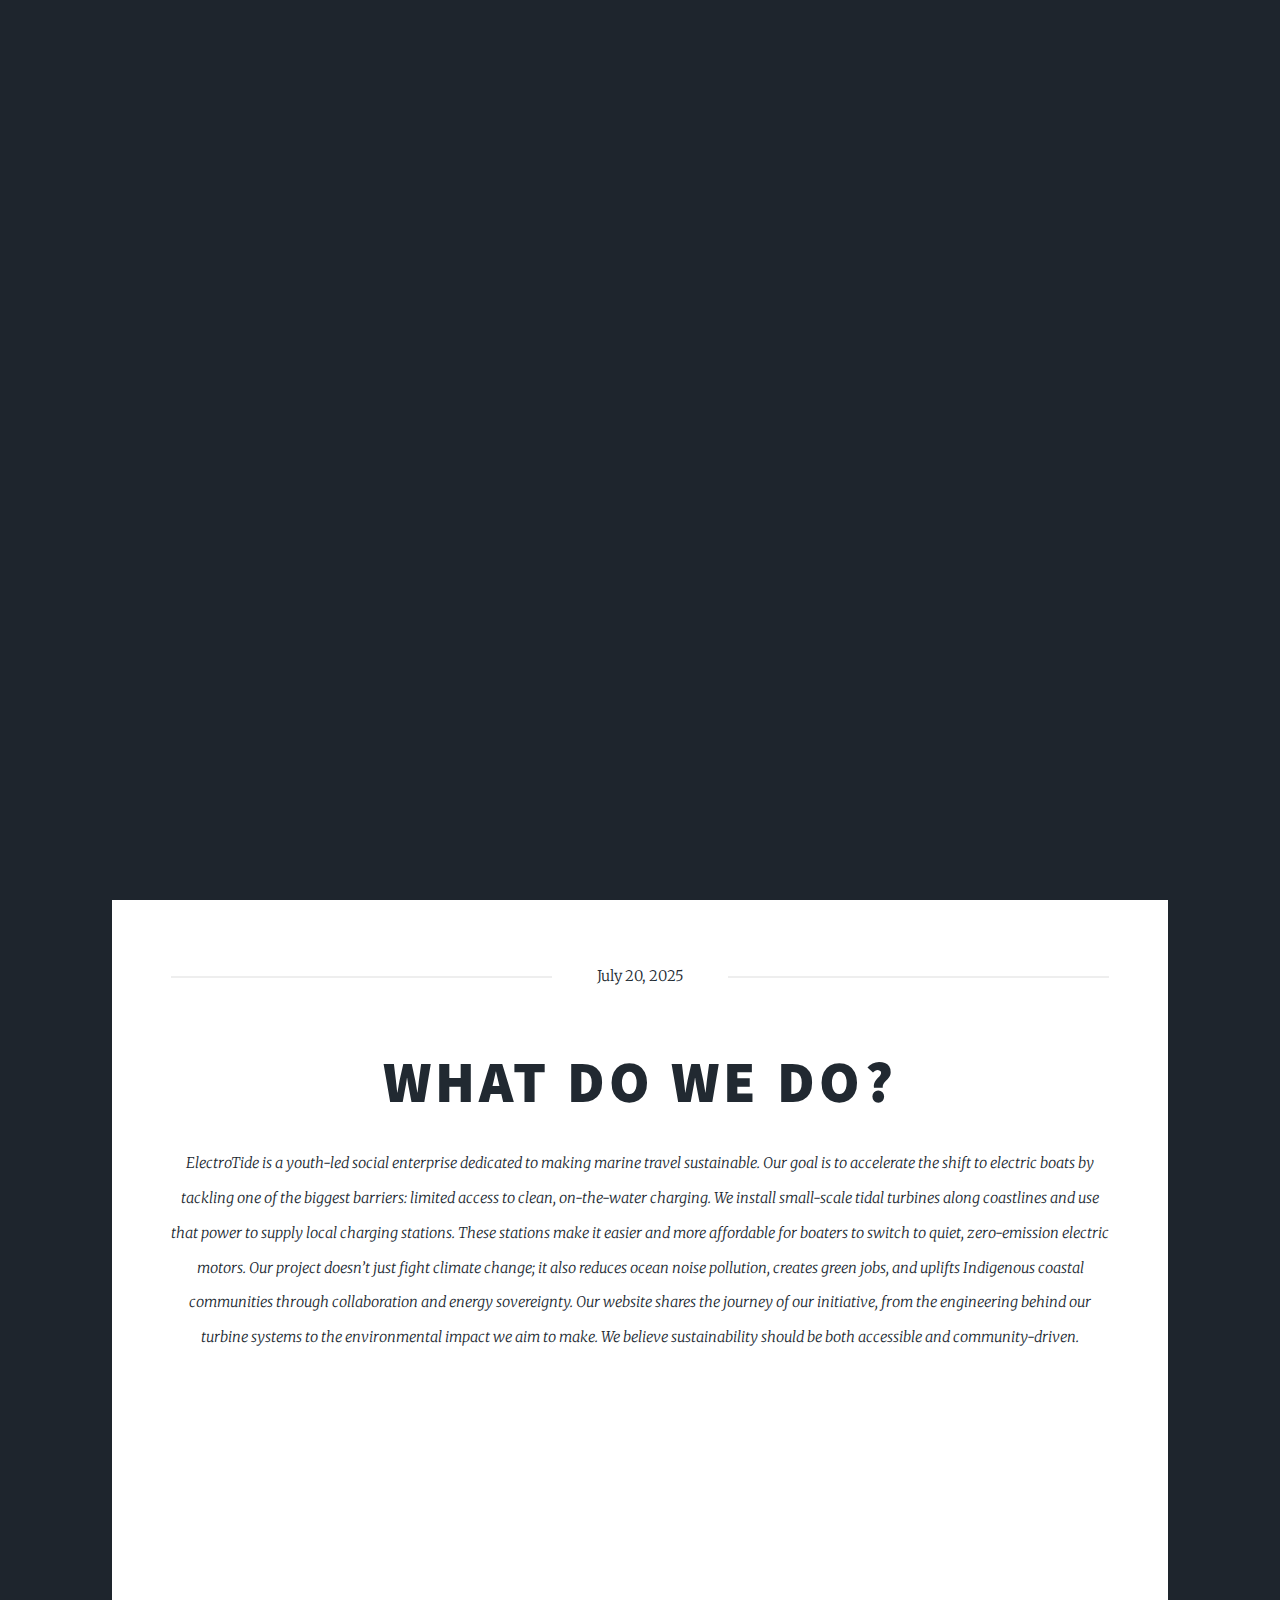
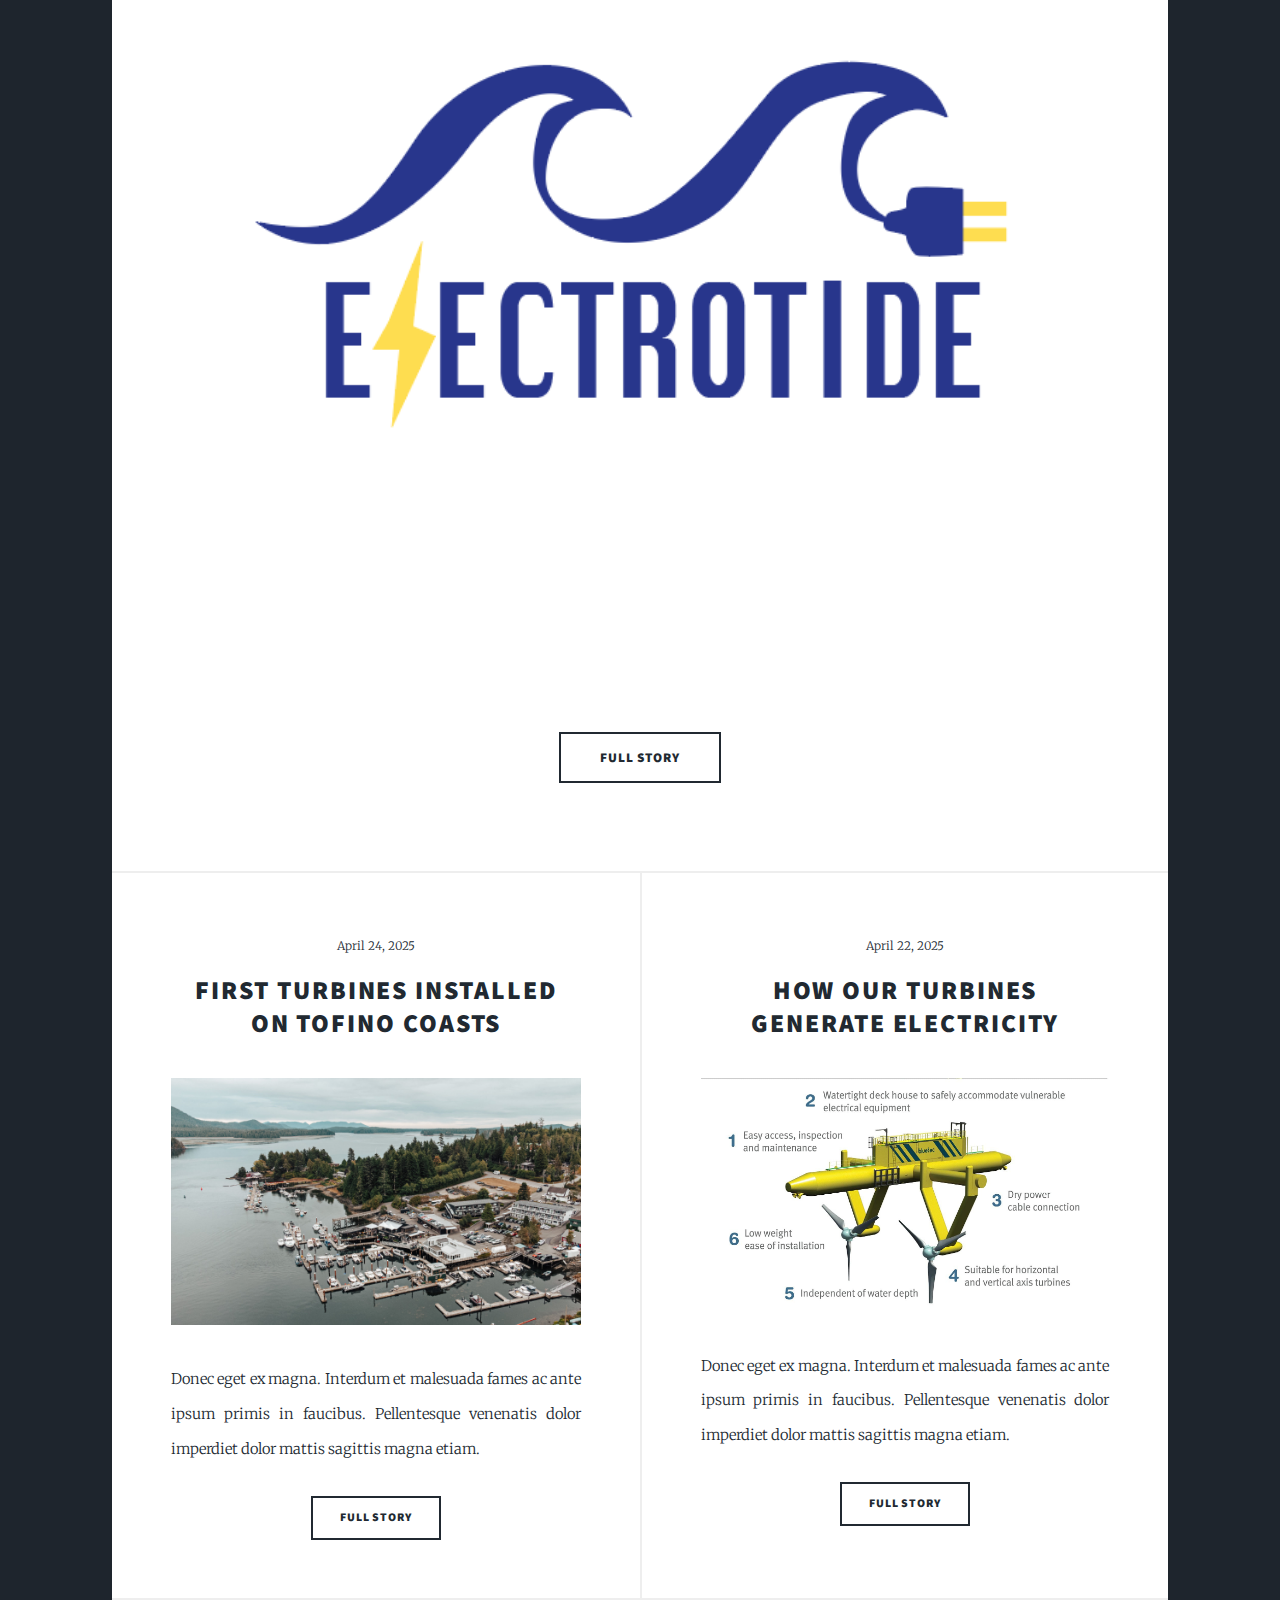
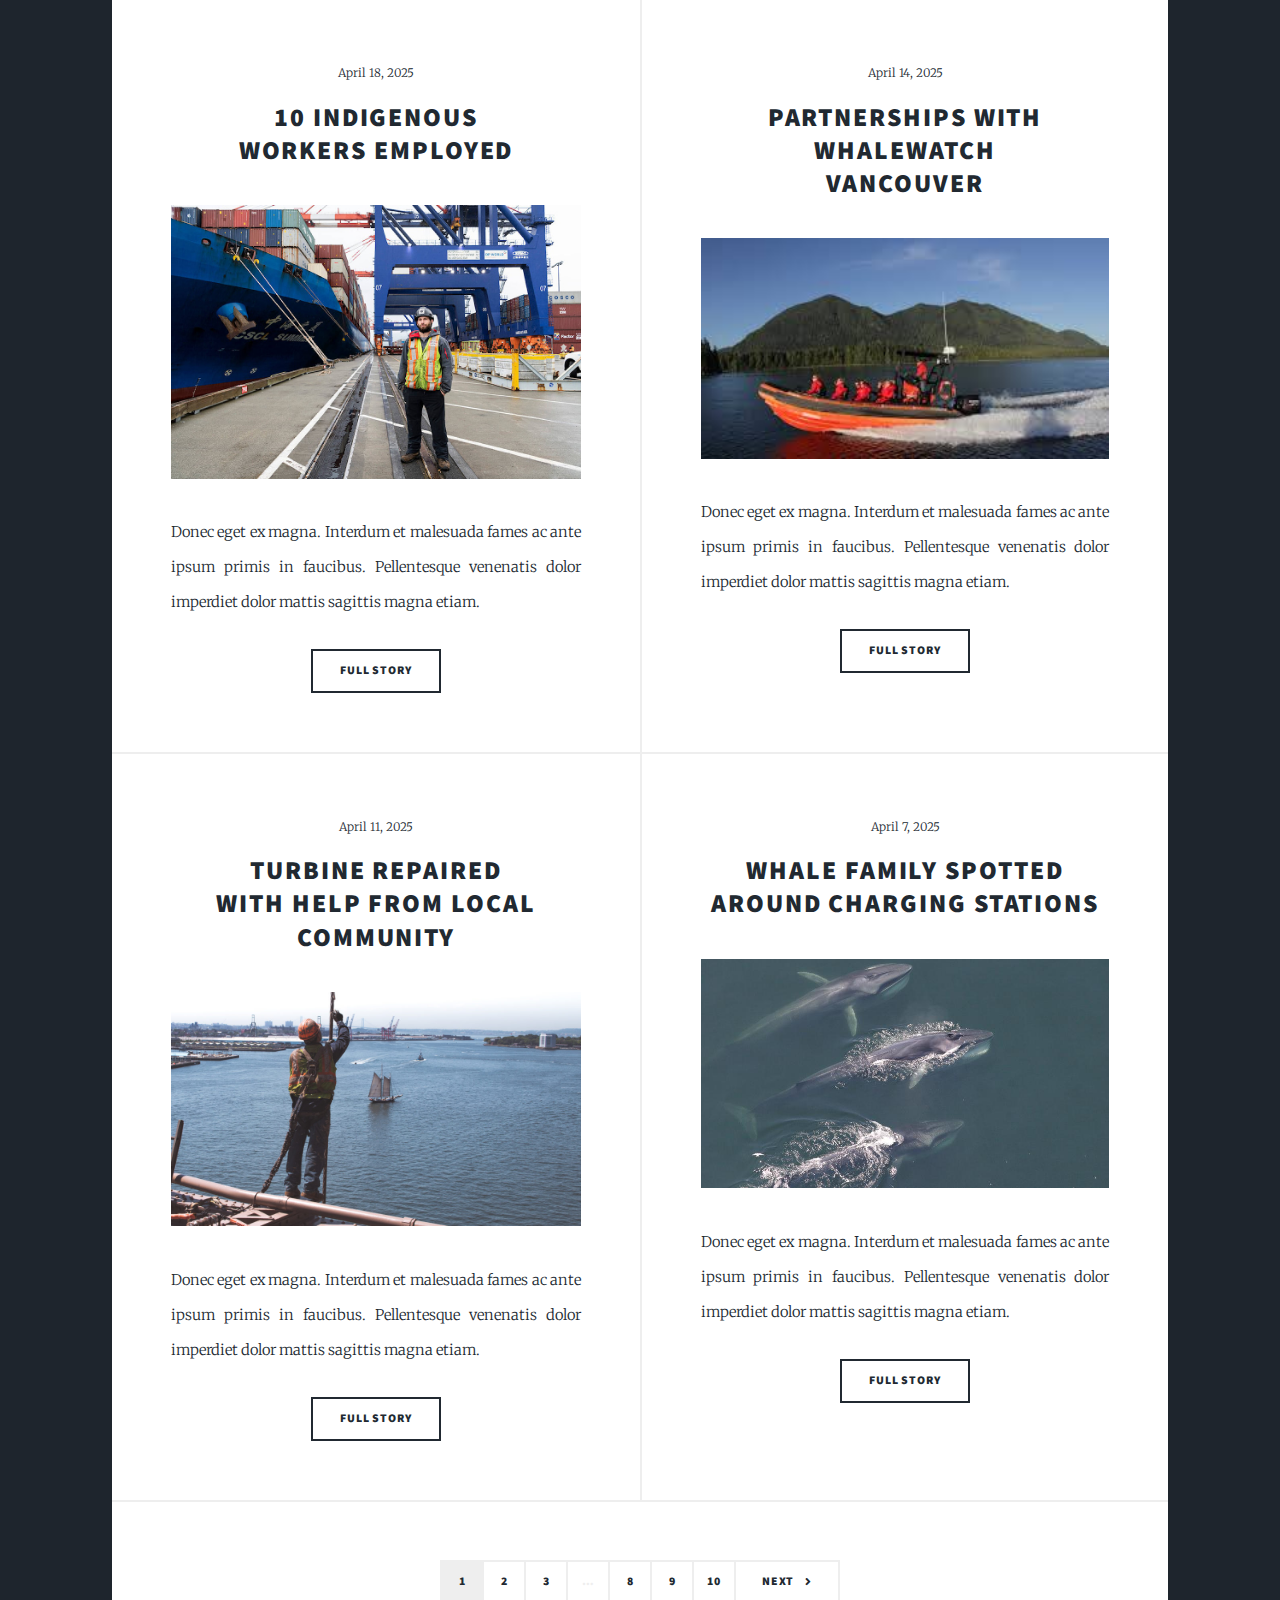
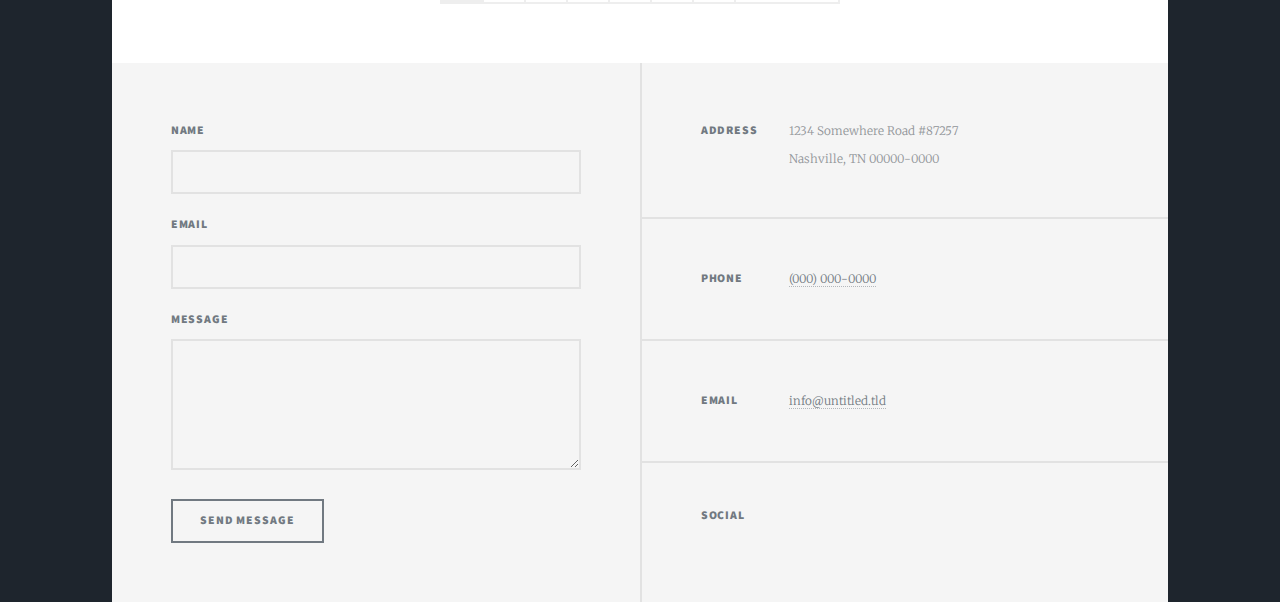
<file: ElectroTide SHAD DE Website/index.html>
<!DOCTYPE HTML>
<!--
	Massively by HTML5 UP
	html5up.net | @ajlkn
	Free for personal and commercial use under the CCA 3.0 license (html5up.net/license)
-->
<html>
	<head>
		<title>ElectroTide</title>
		<meta charset="utf-8" />
		<meta name="viewport" content="width=device-width, initial-scale=1, user-scalable=no" />
		<link rel="stylesheet" href="assets/css/main.css" />
		<noscript><link rel="stylesheet" href="assets/css/noscript.css" /></noscript>
	</head>
	<body class="is-preload">

		<!-- Wrapper -->
			<div id="wrapper" class="fade-in">

				<!-- Intro -->
					<div id="intro">
						
						<h1><img src="images/logo.png" alt="logo" style="max-width: 400px; padding-bottom: 20px;"/> </br>ElectroTide</h1>
						<p>Sail with pride, choose ElectroTide.</p>
						<ul class="actions">
							<li><a href="#header" class="button icon solid solo fa-arrow-down scrolly">Continue</a></li>
						</ul>
					</div>

				<!-- Header -->
					<header id="header">
						<a href="index.html" class="logo">ElectroTide</a>
					</header>

				<!-- Nav -->
					<nav id="nav">
						<ul class="links">
							<li class="active"><a href="index.html">About</a></li>
							<li><a href="howitworks.html">How It Works</a></li>
							<li><a href="impact.html">Impact</a></li>
							<li><a href="pilotprog.html">Pilot Program</a></li>
							<li><a href="donate.html">Donate</a></li>
							<!--<li><a href="elements.html">Financial model</a></li>-->
						</ul>
						<ul class="icons">
							<li><a href="https://www.instagram.com/electrotide_corp?utm_source=ig_web_button_share_sheet&igsh=ZDNlZDc0MzIxNw==" target="_blank" class="icon brands fa-twitter"><span class="label">Twitter</span></a></li>
							<li><a href="https://www.instagram.com/electrotide_corp?utm_source=ig_web_button_share_sheet&igsh=ZDNlZDc0MzIxNw==" target="_blank" class="icon brands fa-facebook-f"><span class="label">Facebook</span></a></li>
							<li><a href="https://www.instagram.com/electrotide_corp?utm_source=ig_web_button_share_sheet&igsh=ZDNlZDc0MzIxNw==" target="_blank" class="icon brands fa-instagram"><span class="label">Instagram</span></a></li>
						</ul>
					</nav>

				<!-- Main -->
					<div id="main">

						<!-- Featured Post -->
							<article class="post featured">
								<header class="major">
									<span class="date">July 20, 2025</span>
									<h2><a href="#">What do we do?</a></h2>
									<p>ElectroTide is a youth-led social enterprise dedicated to making marine travel sustainable. Our goal is to accelerate the shift to electric boats by tackling one of the biggest barriers: limited access to clean, on-the-water charging.
We install small-scale tidal turbines along coastlines and use that power to supply local charging stations. These stations make it easier and more affordable for boaters to switch to quiet, zero-emission electric motors. Our project doesn’t just fight climate change; it also reduces ocean noise pollution, creates green jobs, and uplifts Indigenous coastal communities through collaboration and energy sovereignty.
Our website shares the journey of our initiative, from the engineering behind our turbine systems to the environmental impact we aim to make. We believe sustainability should be both accessible and community-driven.</p>
								</header>
								<a href="#" class="image main"><img src="images/pic01.jpg" alt="" /></a>
								<ul class="actions special">
									<li><a href="#" class="button large">Full Story</a></li>
								</ul>
							</article>

						<!-- Posts -->
							<section class="posts">
								<article>
									<header>
										<span class="date">April 24, 2025</span>
										<h2><a href="#">First Turbines Installed<br />
										on Tofino Coasts</a></h2>
									</header>
									<a href="#" class="image fit"><img src="images/tofino.jpg" alt="" /></a>
									<p>Donec eget ex magna. Interdum et malesuada fames ac ante ipsum primis in faucibus. Pellentesque venenatis dolor imperdiet dolor mattis sagittis magna etiam.</p>
									<ul class="actions special">
										<li><a href="#" class="button">Full Story</a></li>
									</ul>
								</article>
								<article>
									<header>
										<span class="date">April 22, 2025</span>
										<h2><a href="#">How Our Turbines<br />
										Generate Electricity</a></h2>
									</header>
									<a href="#" class="image fit"><img src="images/turbine.jpg" alt="" /></a>
									<p>Donec eget ex magna. Interdum et malesuada fames ac ante ipsum primis in faucibus. Pellentesque venenatis dolor imperdiet dolor mattis sagittis magna etiam.</p>
									<ul class="actions special">
										<li><a href="#" class="button">Full Story</a></li>
									</ul>
								</article>
								<article>
									<header>
										<span class="date">April 18, 2025</span>
										<h2><a href="#">10 Indigenous<br />
										Workers Employed</a></h2>
									</header>
									<a href="#" class="image fit"><img src="images/impact2.jpg" alt="" /></a>
									<p>Donec eget ex magna. Interdum et malesuada fames ac ante ipsum primis in faucibus. Pellentesque venenatis dolor imperdiet dolor mattis sagittis magna etiam.</p>
									<ul class="actions special">
										<li><a href="#" class="button">Full Story</a></li>
									</ul>
								</article>
								<article>
									<header>
										<span class="date">April 14, 2025</span>
										<h2><a href="#">Partnerships with WhaleWatch<br />
										Vancouver</a></h2>
									</header>
									<a href="#" class="image fit"><img src="images/whalewatch.jpg" alt="" /></a>
									<p>Donec eget ex magna. Interdum et malesuada fames ac ante ipsum primis in faucibus. Pellentesque venenatis dolor imperdiet dolor mattis sagittis magna etiam.</p>
									<ul class="actions special">
										<li><a href="#" class="button">Full Story</a></li>
									</ul>
								</article>
								<article>
									<header>
										<span class="date">April 11, 2025</span>
										<h2><a href="#">Turbine Repaired<br />
										with Help from Local Community</a></h2>
									</header>
									<a href="#" class="image fit"><img src="images/construction.jpg" alt="" /></a>
									<p>Donec eget ex magna. Interdum et malesuada fames ac ante ipsum primis in faucibus. Pellentesque venenatis dolor imperdiet dolor mattis sagittis magna etiam.</p>
									<ul class="actions special">
										<li><a href="#" class="button">Full Story</a></li>
									</ul>
								</article>
								<article>
									<header>
										<span class="date">April 7, 2025</span>
										<h2><a href="#">Whale Family Spotted<br />
										Around Charging Stations</a></h2>
									</header>
									<a href="#" class="image fit"><img src="images/whales.jpg" alt="" /></a>
									<p>Donec eget ex magna. Interdum et malesuada fames ac ante ipsum primis in faucibus. Pellentesque venenatis dolor imperdiet dolor mattis sagittis magna etiam.</p>
									<ul class="actions special">
										<li><a href="#" class="button">Full Story</a></li>
									</ul>
								</article>
							</section>

						<!-- Footer -->
							<footer>
								<div class="pagination">
									<!--<a href="#" class="previous">Prev</a>-->
									<a href="#" class="page active">1</a>
									<a href="#" class="page">2</a>
									<a href="#" class="page">3</a>
									<span class="extra">&hellip;</span>
									<a href="#" class="page">8</a>
									<a href="#" class="page">9</a>
									<a href="#" class="page">10</a>
									<a href="#" class="next">Next</a>
								</div>
							</footer>

					</div>

				<!-- Footer -->
					<footer id="footer">
						<section>
							<form method="post" action="#">
								<div class="fields">
									<div class="field">
										<label for="name">Name</label>
										<input type="text" name="name" id="name" />
									</div>
									<div class="field">
										<label for="email">Email</label>
										<input type="text" name="email" id="email" />
									</div>
									<div class="field">
										<label for="message">Message</label>
										<textarea name="message" id="message" rows="3"></textarea>
									</div>
								</div>
								<ul class="actions">
									<li><input type="submit" value="Send Message" /></li>
								</ul>
							</form>
						</section>
						<section class="split contact">
							<section class="alt">
								<h3>Address</h3>
								<p>1234 Somewhere Road #87257<br />
								Nashville, TN 00000-0000</p>
							</section>
							<section>
								<h3>Phone</h3>
								<p><a href="#">(000) 000-0000</a></p>
							</section>
							<section>
								<h3>Email</h3>
								<p><a href="#">info@untitled.tld</a></p>
							</section>
							<section>
								<h3>Social</h3>
								<ul c
</file>
<file: ElectroTide SHAD DE Website/assets/css/main.css>
@import url(fontawesome-all.min.css);
@import url("https://fonts.googleapis.com/css?family=Merriweather:300,700,300italic,700italic|Source+Sans+Pro:900");

/*
	Massively by HTML5 UP
	html5up.net | @ajlkn
	Free for personal and commercial use under the CCA 3.0 license (html5up.net/license)
*/

html, body, div, span, applet, object,
iframe, h1, h2, h3, h4, h5, h6, p, blockquote,
pre, a, abbr, acronym, address, big, cite,
code, del, dfn, em, img, ins, kbd, q, s, samp,
small, strike, strong, sub, sup, tt, var, b,
u, i, center, dl, dt, dd, ol, ul, li, fieldset,
form, label, legend, table, caption, tbody,
tfoot, thead, tr, th, td, article, aside,
canvas, details, embed, figure, figcaption,
footer, header, hgroup, menu, nav, output, ruby,
section, summary, time, mark, audio, video {
	margin: 0;
	padding: 0;
	border: 0;
	font-size: 100%;
	font: inherit;
	vertical-align: baseline;}

article, aside, details, figcaption, figure,
footer, header, hgroup, menu, nav, section {
	display: block;}

body {
	line-height: 1;
}

ol, ul {
	list-style: none;
}

blockquote, q {
	quotes: none;
}

	blockquote:before, blockquote:after, q:before, q:after {
		content: '';
		content: none;
	}

table {
	border-collapse: collapse;
	border-spacing: 0;
}

body {
	-webkit-text-size-adjust: none;
}

mark {
	background-color: transparent;
	color: inherit;
}

input::-moz-focus-inner {
	border: 0;
	padding: 0;
}

input, select, textarea {
	-moz-appearance: none;
	-webkit-appearance: none;
	-ms-appearance: none;
	appearance: none;
}

/* Basic */

	@-ms-viewport {
		width: device-width;
	}

	body {
		-ms-overflow-style: scrollbar;
	}

	@media screen and (max-width: 480px) {

		html, body {
			min-width: 320px;
		}

	}

	html {
		box-sizing: border-box;
	}

	*, *:before, *:after {
		box-sizing: inherit;
	}

	body {
		background-color: #1e252d;
	}

		body.is-preload *, body.is-preload *:before, body.is-preload *:after {
			-moz-animation: none !important;
			-webkit-animation: none !important;
			-ms-animation: none !important;
			animation: none !important;
			-moz-transition: none !important;
			-webkit-transition: none !important;
			-ms-transition: none !important;
			transition: none !important;
		}

/* Type */

	html {
		font-size: 16pt;
	}

		@media screen and (max-width: 1680px) {

			html {
				font-size: 12pt;
			}

		}

		@media screen and (max-width: 1280px) {

			html {
				font-size: 11pt;
			}

		}

		@media screen and (max-width: 360px) {

			html {
				font-size: 10pt;
			}

		}

	body {
		color: #212931;
	}

	body, input, select, textarea {
		font-family: "Merriweather", Georgia, serif;
		font-weight: 300;
		font-size: 1rem;
		line-height: 2.375;
	}

	a {
		-moz-transition: color 0.2s ease-in-out, background-color 0.2s ease-in-out, border-color 0.2s ease-in-out, box-shadow 0.2s ease-in-out;
		-webkit-transition: color 0.2s ease-in-out, background-color 0.2s ease-in-out, border-color 0.2s ease-in-out, box-shadow 0.2s ease-in-out;
		-ms-transition: color 0.2s ease-in-out, background-color 0.2s ease-in-out, border-color 0.2s ease-in-out, box-shadow 0.2s ease-in-out;
		transition: color 0.2s ease-in-out, background-color 0.2s ease-in-out, border-color 0.2s ease-in-out, box-shadow 0.2s ease-in-out;
		border-bottom: dotted 1px;
		text-decoration: none;
	}

		a:hover {
			border-bottom-color: transparent;
		}

	strong, b {
		font-weight: 600;
	}

	em, i {
		font-style: italic;
	}

	p {
		text-align: justify;
		margin: 0 0 2rem 0;
	}

	h1, h2, h3, h4, h5, h6 {
		font-family: "Source Sans Pro", Helvetica, sans-serif;
		font-weight: 900;
		line-height: 1.5;
		letter-spacing: 0.075em;
		text-transform: uppercase;
		margin: 0 0 1rem 0;
	}

		h1 a, h2 a, h3 a, h4 a, h5 a, h6 a {
			border-bottom: 0;
			color: inherit;
			text-decoration: none;
		}

	h1 {
		font-size: 4rem;
		line-height: 1.1;
		margin: 0 0 2rem 0;
	}

	h2 {
		font-size: 1.75rem;
		line-height: 1.3;
		margin: 0 0 1.5rem 0;
	}

	h3 {
		font-size: 1.25rem;
		margin: 0 0 1.5rem 0;
	}

	h4 {
		font-size: 1rem;
	}

	h5 {
		font-size: 0.9rem;
	}

	h6 {
		font-size: 0.8rem;
	}

	sub {
		font-size: 0.8rem;
		position: relative;
		top: 0.5rem;
	}

	sup {
		font-size: 0.8rem;
		position: relative;
		top: -0.5rem;
	}

	blockquote {
		border-left: solid 4px;
		font-style: italic;
		margin: 0 0 2rem 0;
		padding: 0.5rem 0 0.5rem 2rem;
	}

	code {
		border: solid 2px;
		font-family: "Courier New", monospace;
		font-size: 0.9rem;
		margin: 0 0.25rem;
		padding: 0.25rem 0.65rem;
	}

	pre {
		-webkit-overflow-scrolling: touch;
		font-family: "Courier New", monospace;
		font-size: 0.9rem;
		margin: 0 0 2rem 0;
	}

		pre code {
			display: block;
			line-height: 1.75;
			padding: 1rem 1.5rem;
			overflow-x: auto;
		}

	hr {
		border: 0;
		border-bottom: solid 2px;
		margin: 3rem 0;
	}

		hr.major {
			margin: 5rem 0;
		}

	.align-left {
		text-align: left;
	}

	.align-center {
		text-align: center;
	}

	.align-right {
		text-align: right;
	}

	input, select, textarea {
		color: #212931;
	}

	a {
		color: #212931;
		border-bottom-color: rgba(33, 41, 49, 0.5);
	}

		a:hover {
			border-bottom-color: transparent;
			color: #ffd942 !important;
		}

	strong, b {
		color: #212931;
	}

	h1, h2, h3, h4, h5, h6 {
		color: #212931;
	}

	blockquote {
		border-left-color: #eeeeee;
	}

	code {
		background: rgba(220, 220, 220, 0.25);
		border-color: #eeeeee;
	}

	hr {
		border-bottom-color: #eeeeee;
	}

/* Row */

	.row {
		display: flex;
		flex-wrap: wrap;
		box-sizing: border-box;
		align-items: stretch;
	}

		.row > * {
			box-sizing: border-box;
		}

		.row.gtr-uniform > * > :last-child {
			margin-bottom: 0;
		}

		.row.aln-left {
			justify-content: flex-start;
		}

		.row.aln-center {
			justify-content: center;
		}

		.row.aln-right {
			justify-content: flex-end;
		}

		.row.aln-top {
			align-items: flex-start;
		}

		.row.aln-middle {
			align-items: center;
		}

		.row.aln-bottom {
			align-items: flex-end;
		}

		.row > .imp {
			order: -1;
		}

		.row > .col-1 {
			width: 8.33333%;
		}

		.row > .off-1 {
			margin-left: 8.33333%;
		}

		.row > .col-2 {
			width: 16.66667%;
		}

		.row > .off-2 {
			margin-left: 16.66667%;
		}

		.row > .col-3 {
			width: 25%;
		}

		.row > .off-3 {
			margin-left: 25%;
		}

		.row > .col-4 {
			width: 33.33333%;
		}

		.row > .off-4 {
			margin-left: 33.33333%;
		}

		.row > .col-5 {
			width: 41.66667%;
		}

		.row > .off-5 {
			margin-left: 41.66667%;
		}

		.row > .col-6 {
			width: 50%;
		}

		.row > .off-6 {
			margin-left: 50%;
		}

		.row > .col-7 {
			width: 58.33333%;
		}

		.row > .off-7 {
			margin-left: 58.33333%;
		}

		.row > .col-8 {
			width: 66.66667%;
		}

		.row > .off-8 {
			margin-left: 66.66667%;
		}

		.row > .col-9 {
			width: 75%;
		}

		.row > .off-9 {
			margin-left: 75%;
		}

		.row > .col-10 {
			width: 83.33333%;
		}

		.row > .off-10 {
			margin-left: 83.33333%;
		}

		.row > .col-11 {
			width: 91.66667%;
		}

		.row > .off-11 {
			margin-left: 91.66667%;
		}

		.row > .col-12 {
			width: 100%;
		}

		.row > .off-12 {
			margin-left: 100%;
		}

		.row.gtr-0 {
			margin-top: 0;
			margin-left: 0rem;
		}

			.row.gtr-0 > * {
				padding: 0 0 0 0rem;
			}

			.row.gtr-0.gtr-uniform {
				margin-top: 0rem;
			}

				.row.gtr-0.gtr-uniform > * {
					padding-top: 0rem;
				}

		.row.gtr-25 {
			margin-top: 0;
			margin-left: -0.375rem;
		}

			.row.gtr-25 > * {
				padding: 0 0 0 0.375rem;
			}

			.row.gtr-25.gtr-uniform {
				margin-top: -0.375rem;
			}

				.row.gtr-25.gtr-uniform > * {
					padding-top: 0.375rem;
				}

		.row.gtr-50 {
			margin-top: 0;
			margin-left: -0.75rem;
		}

			.row.gtr-50 > * {
				padding: 0 0 0 0.75rem;
			}

			.row.gtr-50.gtr-uniform {
				margin-top: -0.75rem;
			}

				.row.gtr-50.gtr-uniform > * {
					padding-top: 0.75rem;
				}

		.row {
			margin-top: 0;
			margin-left: -1.5rem;
		}

			.row > * {
				padding: 0 0 0 1.5rem;
			}

			.row.gtr-uniform {
				margin-top: -1.5rem;
			}

				.row.gtr-uniform > * {
					padding-top: 1.5rem;
				}

		.row.gtr-150 {
			margin-top: 0;
			margin-left: -2.25rem;
		}

			.row.gtr-150 > * {
				padding: 0 0 0 2.25rem;
			}

			.row.gtr-150.gtr-uniform {
				margin-top: -2.25rem;
			}

				.row.gtr-150.gtr-uniform > * {
					padding-top: 2.25rem;
				}

		.row.gtr-200 {
			margin-top: 0;
			margin-left: -3rem;
		}

			.row.gtr-200 > * {
				padding: 0 0 0 3rem;
			}

			.row.gtr-200.gtr-uniform {
				margin-top: -3rem;
			}

				.row.gtr-200.gtr-uniform > * {
					padding-top: 3rem;
				}

		@media screen and (max-width: 1680px) {

			.row {
				display: flex;
				flex-wrap: wrap;
				box-sizing: border-box;
				align-items: stretch;
			}

				.row > * {
					box-sizing: border-box;
				}

				.row.gtr-uniform > * > :last-child {
					margin-bottom: 0;
				}

				.row.aln-left {
					justify-content: flex-start;
				}

				.row.aln-center {
					justify-content: center;
				}

				.row.aln-right {
					justify-content: flex-end;
				}

				.row.aln-top {
					align-items: flex-start;
				}

				.row.aln-middle {
					align-items: center;
				}

				.row.aln-bottom {
					align-items: flex-end;
				}

				.row > .imp-xlarge {
					order: -1;
				}

				.row > .col-1-xlarge {
					width: 8.33333%;
				}

				.row > .off-1-xlarge {
					margin-left: 8.33333%;
				}

				.row > .col-2-xlarge {
					width: 16.66667%;
				}

				.row > .off-2-xlarge {
					margin-left: 16.66667%;
				}

				.row > .col-3-xlarge {
					width: 25%;
				}

				.row > .off-3-xlarge {
					margin-left: 25%;
				}

				.row > .col-4-xlarge {
					width: 33.33333%;
				}

				.row > .off-4-xlarge {
					margin-left: 33.33333%;
				}

				.row > .col-5-xlarge {
					width: 41.66667%;
				}

				.row > .off-5-xlarge {
					margin-left: 41.66667%;
				}

				.row > .col-6-xlarge {
					width: 50%;
				}

				.row > .off-6-xlarge {
					margin-left: 50%;
				}

				.row > .col-7-xlarge {
					width: 58.33333%;
				}

				.row > .off-7-xlarge {
					margin-left: 58.33333%;
				}

				.row > .col-8-xlarge {
					width: 66.66667%;
				}

				.row > .off-8-xlarge {
					margin-left: 66.66667%;
				}

				.row > .col-9-xlarge {
					width: 75%;
				}

				.row > .off-9-xlarge {
					margin-left: 75%;
				}

				.row > .col-10-xlarge {
					width: 83.33333%;
				}

				.row > .off-10-xlarge {
					margin-left: 83.33333%;
				}

				.row > .col-11-xlarge {
					width: 91.66667%;
				}

				.row > .off-11-xlarge {
					margin-left: 91.66667%;
				}

				.row > .col-12-xlarge {
					width: 100%;
				}

				.row > .off-12-xlarge {
					margin-left: 100%;
				}

				.row.gtr-0 {
					margin-top: 0;
					margin-left: 0rem;
				}

					.row.gtr-0 > * {
						padding: 0 0 0 0rem;
					}

					.row.gtr-0.gtr-uniform {
						margin-top: 0rem;
					}

						.row.gtr-0.gtr-uniform > * {
							padding-top: 0rem;
						}

				.row.gtr-25 {
					margin-top: 0;
					margin-left: -0.375rem;
				}

					.row.gtr-25 > * {
						padding: 0 0 0 0.375rem;
					}

					.row.gtr-25.gtr-uniform {
						margin-top: -0.375rem;
					}

						.row.gtr-25.gtr-uniform > * {
							padding-top: 0.375rem;
						}

				.row.gtr-50 {
					margin-top: 0;
					margin-left: -0.75rem;
				}

					.row.gtr-50 > * {
						padding: 0 0 0 0.75rem;
					}

					.row.gtr-50.gtr-uniform {
						margin-top: -0.75rem;
					}

						.row.gtr-50.gtr-uniform > * {
							padding-top: 0.75rem;
						}

				.row {
					margin-top: 0;
					margin-left: -1.5rem;
				}

					.row > * {
						padding: 0 0 0 1.5rem;
					}

					.row.gtr-uniform {
						margin-top: -1.5rem;
					}

						.row.gtr-uniform > * {
							padding-top: 1.5rem;
						}

				.row.gtr-150 {
					margin-top: 0;
					margin-left: -2.25rem;
				}

					.row.gtr-150 > * {
						padding: 0 0 0 2.25rem;
					}

					.row.gtr-150.gtr-uniform {
						margin-top: -2.25rem;
					}

						.row.gtr-150.gtr-uniform > * {
							padding-top: 2.25rem;
						}

				.row.gtr-200 {
					margin-top: 0;
					margin-left: -3rem;
				}

					.row.gtr-200 > * {
						padding: 0 0 0 3rem;
					}

					.row.gtr-200.gtr-uniform {
						margin-top: -3rem;
					}

						.row.gtr-200.gtr-uniform > * {
							padding-top: 3rem;
						}

		}

		@media screen and (max-width: 1280px) {

			.row {
				display: flex;
				flex-wrap: wrap;
				box-sizing: border-box;
				align-items: stretch;
			}

				.row > * {
					box-sizing: border-box;
				}

				.row.gtr-uniform > * > :last-child {
					margin-bottom: 0;
				}

				.row.aln-left {
					justify-content: flex-start;
				}

				.row.aln-center {
					justify-content: center;
				}

				.row.aln-right {
					justify-content: flex-end;
				}

				.row.aln-top {
					align-items: flex-start;
				}

				.row.aln-middle {
					align-items: center;
				}

				.row.aln-bottom {
					align-items: flex-end;
				}

				.row > .imp-large {
					order: -1;
				}

				.row > .col-1-large {
					width: 8.33333%;
				}

				.row > .off-1-large {
					margin-left: 8.33333%;
				}

				.row > .col-2-large {
					width: 16.66667%;
				}

				.row > .off-2-large {
					margin-left: 16.66667%;
				}

				.row > .col-3-large {
					width: 25%;
				}

				.row > .off-3-large {
					margin-left: 25%;
				}

				.row > .col-4-large {
					width: 33.33333%;
				}

				.row > .off-4-large {
					margin-left: 33.33333%;
				}

				.row > .col-5-large {
					width: 41.66667%;
				}

				.row > .off-5-large {
					margin-left: 41.66667%;
				}

				.row > .col-6-large {
					width: 50%;
				}

				.row > .off-6-large {
					margin-left: 50%;
				}

				.row > .col-7-large {
					width: 58.33333%;
				}

				.row > .off-7-large {
					margin-left: 58.33333%;
				}

				.row > .col-8-large {
					width: 66.66667%;
				}

				.row > .off-8-large {
					margin-left: 66.66667%;
				}

				.row > .col-9-large {
					width: 75%;
				}

				.row > .off-9-large {
					margin-left: 75%;
				}

				.row > .col-10-large {
					width: 83.33333%;
				}

				.row > .off-10-large {
					margin-left: 83.33333%;
				}

				.row > .col-11-large {
					width: 91.66667%;
				}

				.row > .off-11-large {
					margin-left: 91.66667%;
				}

				.row > .col-12-large {
					width: 100%;
				}

				.row > .off-12-large {
					margin-left: 100%;
				}

				.row.gtr-0 {
					margin-top: 0;
					margin-left: 0rem;
				}

					.row.gtr-0 > * {
						padding: 0 0 0 0rem;
					}

					.row.gtr-0.gtr-uniform {
						margin-top: 0rem;
					}

						.row.gtr-0.gtr-uniform > * {
							padding-top: 0rem;
						}

				.row.gtr-25 {
					margin-top: 0;
					margin-left: -0.375rem;
				}

					.row.gtr-25 > * {
						padding: 0 0 0 0.375rem;
					}

					.row.gtr-25.gtr-uniform {
						margin-top: -0.375rem;
					}

						.row.gtr-25.gtr-uniform > * {
							padding-top: 0.375rem;
						}

				.row.gtr-50 {
					margin-top: 0;
					margin-left: -0.75rem;
				}

					.row.gtr-50 > * {
						padding: 0 0 0 0.75rem;
					}

					.row.gtr-50.gtr-uniform {
						margin-top: -0.75rem;
					}

						.row.gtr-50.gtr-uniform > * {
							padding-top: 0.75rem;
						}

				.row {
					margin-top: 0;
					margin-left: -1.5rem;
				}

					.row > * {
						padding: 0 0 0 1.5rem;
					}

					.row.gtr-uniform {
						margin-top: -1.5rem;
					}

						.row.gtr-uniform > * {
							padding-top: 1.5rem;
						}

				.row.gtr-150 {
					margin-top: 0;
					margin-left: -2.25rem;
				}

					.row.gtr-150 > * {
						padding: 0 0 0 2.25rem;
					}

					.row.gtr-150.gtr-uniform {
						margin-top: -2.25rem;
					}

						.row.gtr-150.gtr-uniform > * {
							padding-top: 2.25rem;
						}

				.row.gtr-200 {
					margin-top: 0;
					margin-left: -3rem;
				}

					.row.gtr-200 > * {
						padding: 0 0 0 3rem;
					}

					.row.gtr-200.gtr-uniform {
						margin-top: -3rem;
					}

						.row.gtr-200.gtr-uniform > * {
							padding-top: 3rem;
						}

		}

		@media screen and (max-width: 980px) {

			.row {
				display: flex;
				flex-wrap: wrap;
				box-sizing: border-box;
				align-items: stretch;
			}

				.row > * {
					box-sizing: border-box;
				}

				.row.gtr-uniform > * > :last-child {
					margin-bottom: 0;
				}

				.row.aln-left {
					justify-content: flex-start;
				}

				.row.aln-center {
					justify-content: center;
				}

				.row.aln-right {
					justify-content: flex-end;
				}

				.row.aln-top {
					align-items: flex-start;
				}

				.row.aln-middle {
					align-items: center;
				}

				.row.aln-bottom {
					align-items: flex-end;
				}

				.row > .imp-medium {
					order: -1;
				}

				.row > .col-1-medium {
					width: 8.33333%;
				}

				.row > .off-1-medium {
					margin-left: 8.33333%;
				}

				.row > .col-2-medium {
					width: 16.66667%;
				}

				.row > .off-2-medium {
					margin-left: 16.66667%;
				}

				.row > .col-3-medium {
					width: 25%;
				}

				.row > .off-3-medium {
					margin-left: 25%;
				}

				.row > .col-4-medium {
					width: 33.33333%;
				}

				.row > .off-4-medium {
					margin-left: 33.33333%;
				}

				.row > .col-5-medium {
					width: 41.66667%;
				}

				.row > .off-5-medium {
					margin-left: 41.66667%;
				}

				.row > .col-6-medium {
					width: 50%;
				}

				.row > .off-6-medium {
					margin-left: 50%;
				}

				.row > .col-7-medium {
					width: 58.33333%;
				}

				.row > .off-7-medium {
					margin-left: 58.33333%;
				}

				.row > .col-8-medium {
					width: 66.66667%;
				}

				.row > .off-8-medium {
					margin-left: 66.66667%;
				}

				.row > .col-9-medium {
					width: 75%;
				}

				.row > .off-9-medium {
					margin-left: 75%;
				}

				.row > .col-10-medium {
					width: 83.33333%;
				}

				.row > .off-10-medium {
					margin-left: 83.33333%;
				}

				.row > .col-11-medium {
					width: 91.66667%;
				}

				.row > .off-11-medium {
					margin-left: 91.66667%;
				}

				.row > .col-12-medium {
					width: 100%;
				}

				.row > .off-12-medium {
					margin-left: 100%;
				}

				.row.gtr-0 {
					margin-top: 0;
					margin-left: 0rem;
				}

					.row.gtr-0 > * {
						padding: 0 0 0 0rem;
					}

					.row.gtr-0.gtr-uniform {
						margin-top: 0rem;
					}

						.row.gtr-0.gtr-uniform > * {
							padding-top: 0rem;
						}

				.row.gtr-25 {
					margin-top: 0;
					margin-left: -0.375rem;
				}

					.row.gtr-25 > * {
						padding: 0 0 0 0.375rem;
					}

					.row.gtr-25.gtr-uniform {
						margin-top: -0.375rem;
					}

						.row.gtr-25.gtr-uniform > * {
							padding-top: 0.375rem;
						}

				.row.gtr-50 {
					margin-top: 0;
					margin-left: -0.75rem;
				}

					.row.gtr-50 > * {
						padding: 0 0 0 0.75rem;
					}

					.row.gtr-50.gtr-uniform {
						margin-top: -0.75rem;
					}

						.row.gtr-50.gtr-uniform > * {
							padding-top: 0.75rem;
						}

				.row {
					margin-top: 0;
					margin-left: -1.5rem;
				}

					.row > * {
						padding: 0 0 0 1.5rem;
					}

					.row.gtr-uniform {
						margin-top: -1.5rem;
					}

						.row.gtr-uniform > * {
							padding-top: 1.5rem;
						}

				.row.gtr-150 {
					margin-top: 0;
					margin-left: -2.25rem;
				}

					.row.gtr-150 > * {
						padding: 0 0 0 2.25rem;
					}

					.row.gtr-150.gtr-uniform {
						margin-top: -2.25rem;
					}

						.row.gtr-150.gtr-uniform > * {
							padding-top: 2.25rem;
						}

				.row.gtr-200 {
					margin-top: 0;
					margin-left: -3rem;
				}

					.row.gtr-200 > * {
						padding: 0 0 0 3rem;
					}

					.row.gtr-200.gtr-uniform {
						margin-top: -3rem;
					}

						.row.gtr-200.gtr-uniform > * {
							padding-top: 3rem;
						}

		}

		@media screen and (max-width: 736px) {

			.row {
				display: flex;
				flex-wrap: wrap;
				box-sizing: border-box;
				align-items: stretch;
			}

				.row > * {
					box-sizing: border-box;
				}

				.row.gtr-uniform > * > :last-child {
					margin-bottom: 0;
				}

				.row.aln-left {
					justify-content: flex-start;
				}

				.row.aln-center {
					justify-content: center;
				}

				.row.aln-right {
					justify-content: flex-end;
				}

				.row.aln-top {
					align-items: flex-start;
				}

				.row.aln-middle {
					align-items: center;
				}

				.row.aln-bottom {
					align-items: flex-end;
				}

				.row > .imp-small {
					order: -1;
				}

				.row > .col-1-small {
					width: 8.33333%;
				}

				.row > .off-1-small {
					margin-left: 8.33333%;
				}

				.row > .col-2-small {
					width: 16.66667%;
				}

				.row > .off-2-small {
					margin-left: 16.66667%;
				}

				.row > .col-3-small {
					width: 25%;
				}

				.row > .off-3-small {
					margin-left: 25%;
				}

				.row > .col-4-small {
					width: 33.33333%;
				}

				.row > .off-4-small {
					margin-left: 33.33333%;
				}

				.row > .col-5-small {
					width: 41.66667%;
				}

				.row > .off-5-small {
					margin-left: 41.66667%;
				}

				.row > .col-6-small {
					width: 50%;
				}

				.row > .off-6-small {
					margin-left: 50%;
				}

				.row > .col-7-small {
					width: 58.33333%;
				}

				.row > .off-7-small {
					margin-left: 58.33333%;
				}

				.row > .col-8-small {
					width: 66.66667%;
				}

				.row > .off-8-small {
					margin-left: 66.66667%;
				}

				.row > .col-9-small {
					width: 75%;
				}

				.row > .off-9-small {
					margin-left: 75%;
				}

				.row > .col-10-small {
					width: 83.33333%;
				}

				.row > .off-10-small {
					margin-left: 83.33333%;
				}

				.row > .col-11-small {
					width: 91.66667%;
				}

				.row > .off-11-small {
					margin-left: 91.66667%;
				}

				.row > .col-12-small {
					width: 100%;
				}

				.row > .off-12-small {
					margin-left: 100%;
				}

				.row.gtr-0 {
					margin-top: 0;
					margin-left: 0rem;
				}

					.row.gtr-0 > * {
						padding: 0 0 0 0rem;
					}

					.row.gtr-0.gtr-uniform {
						margin-top: 0rem;
					}

						.row.gtr-0.gtr-uniform > * {
							padding-top: 0rem;
						}

				.row.gtr-25 {
					margin-top: 0;
					margin-left: -0.375rem;
				}

					.row.gtr-25 > * {
						padding: 0 0 0 0.375rem;
					}

					.row.gtr-25.gtr-uniform {
						margin-top: -0.375rem;
					}

						.row.gtr-25.gtr-uniform > * {
							padding-top: 0.375rem;
						}

				.row.gtr-50 {
					margin-top: 0;
					margin-left: -0.75rem;
				}

					.row.gtr-50 > * {
						padding: 0 0 0 0.75rem;
					}

					.row.gtr-50.gtr-uniform {
						margin-top: -0.75rem;
					}

						.row.gtr-50.gtr-uniform > * {
							padding-top: 0.75rem;
						}

				.row {
					margin-top: 0;
					margin-left: -1.5rem;
				}

					.row > * {
						padding: 0 0 0 1.5rem;
					}

					.row.gtr-uniform {
						margin-top: -1.5rem;
					}

						.row.gtr-uniform > * {
							padding-top: 1.5rem;
						}

				.row.gtr-150 {
					margin-top: 0;
					margin-left: -2.25rem;
				}

					.row.gtr-150 > * {
						padding: 0 0 0 2.25rem;
					}

					.row.gtr-150.gtr-uniform {
						margin-top: -2.25rem;
					}

						.row.gtr-150.gtr-uniform > * {
							padding-top: 2.25rem;
						}

				.row.gtr-200 {
					margin-top: 0;
					margin-left: -3rem;
				}

					.row.gtr-200 > * {
						padding: 0 0 0 3rem;
					}

					.row.gtr-200.gtr-uniform {
						margin-top: -3rem;
					}

						.row.gtr-200.gtr-uniform > * {
							padding-top: 3rem;
						}

		}

		@media screen and (max-width: 480px) {

			.row {
				display: flex;
				flex-wrap: wrap;
				box-sizing: border-box;
				align-items: stretch;
			}

				.row > * {
					box-sizing: border-box;
				}

				.row.gtr-uniform > * > :last-child {
					margin-bottom: 0;
				}

				.row.aln-left {
					justify-content: flex-start;
				}

				.row.aln-center {
					justify-content: center;
				}

				.row.aln-right {
					justify-content: flex-end;
				}

				.row.aln-top {
					align-items: flex-start;
				}

				.row.aln-middle {
					align-items: center;
				}

				.row.aln-bottom {
					align-items: flex-end;
				}

				.row > .imp-xsmall {
					order: -1;
				}

				.row > .col-1-xsmall {
					width: 8.33333%;
				}

				.row > .off-1-xsmall {
					margin-left: 8.33333%;
				}

				.row > .col-2-xsmall {
					width: 16.66667%;
				}

				.row > .off-2-xsmall {
					margin-left: 16.66667%;
				}

				.row > .col-3-xsmall {
					width: 25%;
				}

				.row > .off-3-xsmall {
					margin-left: 25%;
				}

				.row > .col-4-xsmall {
					width: 33.33333%;
				}

				.row > .off-4-xsmall {
					margin-left: 33.33333%;
				}

				.row > .col-5-xsmall {
					width: 41.66667%;
				}

				.row > .off-5-xsmall {
					margin-left: 41.66667%;
				}

				.row > .col-6-xsmall {
					width: 50%;
				}

				.row > .off-6-xsmall {
					margin-left: 50%;
				}

				.row > .col-7-xsmall {
					width: 58.33333%;
				}

				.row > .off-7-xsmall {
					margin-left: 58.33333%;
				}

				.row > .col-8-xsmall {
					width: 66.66667%;
				}

				.row > .off-8-xsmall {
					margin-left: 66.66667%;
				}

				.row > .col-9-xsmall {
					width: 75%;
				}

				.row > .off-9-xsmall {
					margin-left: 75%;
				}

				.row > .col-10-xsmall {
					width: 83.33333%;
				}

				.row > .off-10-xsmall {
					margin-left: 83.33333%;
				}

				.row > .col-11-xsmall {
					width: 91.66667%;
				}

				.row > .off-11-xsmall {
					margin-left: 91.66667%;
				}

				.row > .col-12-xsmall {
					width: 100%;
				}

				.row > .off-12-xsmall {
					margin-left: 100%;
				}

				.row.gtr-0 {
					margin-top: 0;
					margin-left: 0rem;
				}

					.row.gtr-0 > * {
						padding: 0 0 0 0rem;
					}

					.row.gtr-0.gtr-uniform {
						margin-top: 0rem;
					}

						.row.gtr-0.gtr-uniform > * {
							padding-top: 0rem;
						}

				.row.gtr-25 {
					margin-top: 0;
					margin-left: -0.375rem;
				}

					.row.gtr-25 > * {
						padding: 0 0 0 0.375rem;
					}

					.row.gtr-25.gtr-uniform {
						margin-top: -0.375rem;
					}

						.row.gtr-25.gtr-uniform > * {
							padding-top: 0.375rem;
						}

				.row.gtr-50 {
					margin-top: 0;
					margin-left: -0.75rem;
				}

					.row.gtr-50 > * {
						padding: 0 0 0 0.75rem;
					}

					.row.gtr-50.gtr-uniform {
						margin-top: -0.75rem;
					}

						.row.gtr-50.gtr-uniform > * {
							padding-top: 0.75rem;
						}

				.row {
					margin-top: 0;
					margin-left: -1.5rem;
				}

					.row > * {
						padding: 0 0 0 1.5rem;
					}

					.row.gtr-uniform {
						margin-top: -1.5rem;
					}

						.row.gtr-uniform > * {
							padding-top: 1.5rem;
						}

				.row.gtr-150 {
					margin-top: 0;
					margin-left: -2.25rem;
				}

					.row.gtr-150 > * {
						padding: 0 0 0 2.25rem;
					}

					.row.gtr-150.gtr-uniform {
						margin-top: -2.25rem;
					}

						.row.gtr-150.gtr-uniform > * {
							padding-top: 2.25rem;
						}

				.row.gtr-200 {
					margin-top: 0;
					margin-left: -3rem;
				}

					.row.gtr-200 > * {
						padding: 0 0 0 3rem;
					}

					.row.gtr-200.gtr-uniform {
						margin-top: -3rem;
					}

						.row.gtr-200.gtr-uniform > * {
							padding-top: 3rem;
						}

		}

		@media screen and (max-width: 360px) {

			.row {
				display: flex;
				flex-wrap: wrap;
				box-sizing: border-box;
				align-items: stretch;
			}

				.row > * {
					box-sizing: border-box;
				}

				.row.gtr-uniform > * > :last-child {
					margin-bottom: 0;
				}

				.row.aln-left {
					justify-content: flex-start;
				}

				.row.aln-center {
					justify-content: center;
				}

				.row.aln-right {
					justify-content: flex-end;
				}

				.row.aln-top {
					align-items: flex-start;
				}

				.row.aln-middle {
					align-items: center;
				}

				.row.aln-bottom {
					align-items: flex-end;
				}

				.row > .imp-xxsmall {
					order: -1;
				}

				.row > .col-1-xxsmall {
					width: 8.33333%;
				}

				.row > .off-1-xxsmall {
					margin-left: 8.33333%;
				}

				.row > .col-2-xxsmall {
					width: 16.66667%;
				}

				.row > .off-2-xxsmall {
					margin-left: 16.66667%;
				}

				.row > .col-3-xxsmall {
					width: 25%;
				}

				.row > .off-3-xxsmall {
					margin-left: 25%;
				}

				.row > .col-4-xxsmall {
					width: 33.33333%;
				}

				.row > .off-4-xxsmall {
					margin-left: 33.33333%;
				}

				.row > .col-5-xxsmall {
					width: 41.66667%;
				}

				.row > .off-5-xxsmall {
					margin-left: 41.66667%;
				}

				.row > .col-6-xxsmall {
					width: 50%;
				}

				.row > .off-6-xxsmall {
					margin-left: 50%;
				}

				.row > .col-7-xxsmall {
					width: 58.33333%;
				}

				.row > .off-7-xxsmall {
					margin-left: 58.33333%;
				}

				.row > .col-8-xxsmall {
					width: 66.66667%;
				}

				.row > .off-8-xxsmall {
					margin-left: 66.66667%;
				}

				.row > .col-9-xxsmall {
					width: 75%;
				}

				.row > .off-9-xxsmall {
					margin-left: 75%;
				}

				.row > .col-10-xxsmall {
					width: 83.33333%;
				}

				.row > .off-10-xxsmall {
					margin-left: 83.33333%;
				}

				.row > .col-11-xxsmall {
					width: 91.66667%;
				}

				.row > .off-11-xxsmall {
					margin-left: 91.66667%;
				}

				.row > .col-12-xxsmall {
					width: 100%;
				}

				.row > .off-12-xxsmall {
					margin-left: 100%;
				}

				.row.gtr-0 {
					margin-top: 0;
					margin-left: 0rem;
				}

					.row.gtr-0 > * {
						padding: 0 0 0 0rem;
					}

					.row.gtr-0.gtr-uniform {
						margin-top: 0rem;
					}

						.row.gtr-0.gtr-uniform > * {
							padding-top: 0rem;
						}

				.row.gtr-25 {
					margin-top: 0;
					margin-left: -0.375rem;
				}

					.row.gtr-25 > * {
						padding: 0 0 0 0.375rem;
					}

					.row.gtr-25.gtr-uniform {
						margin-top: -0.375rem;
					}

						.row.gtr-25.gtr-uniform > * {
							padding-top: 0.375rem;
						}

				.row.gtr-50 {
					margin-top: 0;
					margin-left: -0.75rem;
				}

					.row.gtr-50 > * {
						padding: 0 0 0 0.75rem;
					}

					.row.gtr-50.gtr-uniform {
						margin-top: -0.75rem;
					}

						.row.gtr-50.gtr-uniform > * {
							padding-top: 0.75rem;
						}

				.row {
					margin-top: 0;
					margin-left: -1.5rem;
				}

					.row > * {
						padding: 0 0 0 1.5rem;
					}

					.row.gtr-uniform {
						margin-top: -1.5rem;
					}

						.row.gtr-uniform > * {
							padding-top: 1.5rem;
						}

				.row.gtr-150 {
					margin-top: 0;
					margin-left: -2.25rem;
				}

					.row.gtr-150 > * {
						padding: 0 0 0 2.25rem;
					}

					.row.gtr-150.gtr-uniform {
						margin-top: -2.25rem;
					}

						.row.gtr-150.gtr-uniform > * {
							padding-top: 2.25rem;
						}

				.row.gtr-200 {
					margin-top: 0;
					margin-left: -3rem;
				}

					.row.gtr-200 > * {
						padding: 0 0 0 3rem;
					}

					.row.gtr-200.gtr-uniform {
						margin-top: -3rem;
					}

						.row.gtr-200.gtr-uniform > * {
							padding-top: 3rem;
						}

		}

/* Box */

	.box {
		border: solid 2px;
		margin-bottom: 2rem;
		padding: 1.5rem;
	}

		.box > :last-child,
		.box > :last-child > :last-child,
		.box > :last-child > :last-child > :last-child {
			margin-bottom: 0;
		}

		.box.alt {
			border: 0;
			border-radius: 0;
			padding: 0;
		}

	.box {
		border-color: #eeeeee;
	}

/* Button */

	input[type="submit"],
	input[type="reset"],
	input[type="button"],
	button,
	.button {
		-moz-appearance: none;
		-webkit-appearance: none;
		-ms-appearance: none;
		appearance: none;
		-moz-transition: background-color 0.2s ease-in-out, box-shadow 0.2s ease-in-out, color 0.2s ease-in-out;
		-webkit-transition: background-color 0.2s ease-in-out, box-shadow 0.2s ease-in-out, color 0.2s ease-in-out;
		-ms-transition: background-color 0.2s ease-in-out, box-shadow 0.2s ease-in-out, color 0.2s ease-in-out;
		transition: background-color 0.2s ease-in-out, box-shadow 0.2s ease-in-out, color 0.2s ease-in-out;
		border: 0;
		border-radius: 0;
		cursor: pointer;
		display: inline-block;
		font-family: "Source Sans Pro", Helvetica, sans-serif;
		font-size: 0.8rem;
		font-weight: 900;
		letter-spacing: 0.075em;
		height: 3rem;
		line-height: 3rem;
		padding: 0 2rem;
		text-align: center;
		text-decoration: none;
		text-transform: uppercase;
		white-space: nowrap;
	}

		input[type="submit"].icon:before,
		input[type="reset"].icon:before,
		input[type="button"].icon:before,
		button.icon:before,
		.button.icon:before {
			margin-right: 0.5rem;
		}

		input[type="submit"].icon.solo,
		input[type="reset"].icon.solo,
		input[type="button"].icon.solo,
		button.icon.solo,
		.button.icon.solo {
			position: relative;
			width: 4rem;
			height: 4rem;
			line-height: 4rem;
			border-radius: 4rem;
			text-indent: 4rem;
			overflow: hidden;
			padding: 0;
			white-space: nowrap;
		}

			input[type="submit"].icon.solo:before,
			input[type="reset"].icon.solo:before,
			input[type="button"].icon.solo:before,
			button.icon.solo:before,
			.button.icon.solo:before {
				position: absolute;
				display: block;
				top: 0;
				left: 0;
				width: inherit;
				height: inherit;
				line-height: inherit;
				font-size: 1.25rem;
				margin-right: 0;
				text-align: center;
				text-indent: 0;
			}

		input[type="submit"].fit,
		input[type="reset"].fit,
		input[type="button"].fit,
		button.fit,
		.button.fit {
			width: 100%;
		}

		input[type="submit"].small,
		input[type="reset"].small,
		input[type="button"].small,
		button.small,
		.button.small {
			font-size: 0.7rem;
			height: 2.5rem;
			line-height: 2.5rem;
			padding: 0 1.5rem;
		}

		input[type="submit"].large,
		input[type="reset"].large,
		input[type="button"].large,
		button.large,
		.button.large {
			font-size: 0.9rem;
			height: 3.5rem;
			line-height: 3.5rem;
			padding: 0 2.75rem;
		}

		@media screen and (max-width: 980px) {

			input[type="submit"],
			input[type="reset"],
			input[type="button"],
			button,
			.button {
				font-size: 0.9rem;
				height: 3.25rem;
				line-height: 3.25rem;
			}

				input[type="submit"].large,
				input[type="reset"].large,
				input[type="button"].large,
				button.large,
				.button.large {
					font-size: 1rem;
					height: 3.75rem;
					line-height: 3.75rem;
				}

		}

		input[type="submit"].disabled, input[type="submit"]:disabled,
		input[type="reset"].disabled,
		input[type="reset"]:disabled,
		input[type="button"].disabled,
		input[type="button"]:disabled,
		button.disabled,
		button:disabled,
		.button.disabled,
		.button:disabled {
			pointer-events: none;
			opacity: 0.25;
		}

	input[type="submit"],
	input[type="reset"],
	input[type="button"],
	button,
	.button {
		background-color: transparent;
		box-shadow: inset 0 0 0 2px #212931;
		color: #212931 !important;
	}

		input[type="submit"]:hover,
		input[type="reset"]:hover,
		input[type="button"]:hover,
		button:hover,
		.button:hover {
			box-shadow: inset 0 0 0 2px #ffd942;
			color: #ffd942 !important;
		}

		input[type="submit"].primary,
		input[type="reset"].primary,
		input[type="button"].primary,
		button.primary,
		.button.primary {
			background-color: #212931;
			box-shadow: none;
			color: #ffffff !important;
		}

			input[type="submit"].primary:hover,
			input[type="reset"].primary:hover,
			input[type="button"].primary:hover,
			button.primary:hover,
			.button.primary:hover {
				background-color: #ffd942;
			}

/* Form */

	form {
		margin: 0 0 2rem 0;
	}

		form > :last-child {
			margin-bottom: 0;
		}

		form > .fields {
			display: -moz-flex;
			display: -webkit-flex;
			display: -ms-flex;
			display: flex;
			-moz-flex-wrap: wrap;
			-webkit-flex-wrap: wrap;
			-ms-flex-wrap: wrap;
			flex-wrap: wrap;
			width: calc(100% + 3rem);
			margin: -1.5rem 0 2rem -1.5rem;
		}

			form > .fields > .field {
				-moz-flex-grow: 0;
				-webkit-flex-grow: 0;
				-ms-flex-grow: 0;
				flex-grow: 0;
				-moz-flex-shrink: 0;
				-webkit-flex-shrink: 0;
				-ms-flex-shrink: 0;
				flex-shrink: 0;
				padding: 1.5rem 0 0 1.5rem;
				width: calc(100% - 1.5rem);
			}

				form > .fields > .field.half {
					width: calc(50% - 0.75rem);
				}

				form > .fields > .field.third {
					width: calc(100%/3 - 0.5rem);
				}

				form > .fields > .field.quarter {
					width: calc(25% - 0.375rem);
				}

		@media screen and (max-width: 480px) {

			form > .fields {
				width: calc(100% + 3rem);
				margin: -1.5rem 0 2rem -1.5rem;
			}

				form > .fields > .field {
					padding: 1.5rem 0 0 1.5rem;
					width: calc(100% - 1.5rem);
				}

					form > .fields > .field.half {
						width: calc(100% - 1.5rem);
					}

					form > .fields > .field.third {
						width: calc(100% - 1.5rem);
					}

					form > .fields > .field.quarter {
						width: calc(100% - 1.5rem);
					}

		}

	label {
		display: block;
		font-family: "Source Sans Pro", Helvetica, sans-serif;
		font-weight: 900;
		line-height: 1.5;
		letter-spacing: 0.075em;
		font-size: 0.8rem;
		text-transform: uppercase;
		margin: 0 0 0.75rem 0;
	}

		@media screen and (max-width: 980px) {

			label {
				font-size: 0.9rem;
			}

		}

	input[type="text"],
	input[type="password"],
	input[type="email"],
	select,
	textarea {
		-moz-appearance: none;
		-webkit-appearance: none;
		-ms-appearance: none;
		appearance: none;
		background: transparent;
		border-radius: 0;
		border: solid 2px;
		color: inherit;
		display: block;
		outline: 0;
		padding: 0 1rem;
		text-decoration: none;
		width: 100%;
	}

		input[type="text"]:invalid,
		input[type="password"]:invalid,
		input[type="email"]:invalid,
		select:invalid,
		textarea:invalid {
			box-shadow: none;
		}

	select {
		background-size: 1.25rem;
		background-repeat: no-repeat;
		background-position: calc(100% - 1rem) center;
		height: 3rem;
		padding-right: 3rem;
		text-overflow: ellipsis;
	}

		select:focus::-ms-value {
			background-color: transparent;
		}

		select::-ms-expand {
			display: none;
		}

	input[type="text"],
	input[type="password"],
	input[type="email"],
	select {
		height: 3rem;
	}

	textarea {
		padding: 0.75rem 1rem;
	}

	input[type="checkbox"],
	input[type="radio"] {
		-moz-appearance: none;
		-webkit-appearance: none;
		-ms-appearance: none;
		appearance: none;
		display: block;
		float: left;
		margin-right: -2rem;
		opacity: 0;
		width: 1rem;
		z-index: -1;
	}

		input[type="checkbox"] + label,
		input[type="radio"] + label {
			text-decoration: none;
			cursor: pointer;
			display: inline-block;
			font-size: 1rem;
			letter-spacing: 0;
			font-family: "Merriweather", Georgia, serif;
			text-transform: none;
			font-weight: 300;
			padding-left: 2.8rem;
			padding-right: 1rem;
			position: relative;
		}

			input[type="checkbox"] + label:before,
			input[type="radio"] + label:before {
				-moz-osx-font-smoothing: grayscale;
				-webkit-font-smoothing: antialiased;
				display: inline-block;
				font-style: normal;
				font-variant: normal;
				text-rendering: auto;
				line-height: 1;
				text-transform: none !important;
				font-family: 'Font Awesome 5 Free';
				font-weight: 900;
			}

			input[type="checkbox"] + label:before,
			input[type="radio"] + label:before {
				border-radius: 0;
				border: solid 2px;
				content: '';
				display: inline-block;
				font-size: 0.8rem;
				height: 1.8rem;
				left: 0;
				line-height: 1.65rem;
				position: absolute;
				text-align: center;
				top: -0.125rem;
				width: 1.8rem;
			}

		input[type="checkbox"]:checked + label:before,
		input[type="radio"]:checked + label:before {
			content: '\f00c';
		}

	input[type="checkbox"] + label:before {
		border-radius: 0;
	}

	input[type="radio"] + label:before {
		border-radius: 100%;
	}

	::-webkit-input-placeholder {
		opacity: 1.0;
	}

	:-moz-placeholder {
		opacity: 1.0;
	}

	::-moz-placeholder {
		opacity: 1.0;
	}

	:-ms-input-placeholder {
		opacity: 1.0;
	}

	label {
		color: #212931;
	}

	input[type="text"],
	input[type="password"],
	input[type="email"],
	select,
	textarea {
		border-color: #eeeeee;
	}

		input[type="text"]:focus,
		input[type="password"]:focus,
		input[type="email"]:focus,
		select:focus,
		textarea:focus {
			border-color: #ffd942;
		}

	select {
		background-image: url("data:image/svg+xml;charset=utf8,%3Csvg xmlns='http://www.w3.org/2000/svg' width='40' height='40' preserveAspectRatio='none' viewBox='0 0 40 40'%3E%3Cpath d='M9.4,12.3l10.4,10.4l10.4-10.4c0.2-0.2,0.5-0.4,0.9-0.4c0.3,0,0.6,0.1,0.9,0.4l3.3,3.3c0.2,0.2,0.4,0.5,0.4,0.9 c0,0.4-0.1,0.6-0.4,0.9L20.7,31.9c-0.2,0.2-0.5,0.4-0.9,0.4c-0.3,0-0.6-0.1-0.9-0.4L4.3,17.3c-0.2-0.2-0.4-0.5-0.4-0.9 c0-0.4,0.1-0.6,0.4-0.9l3.3-3.3c0.2-0.2,0.5-0.4,0.9-0.4S9.1,12.1,9.4,12.3z' fill='%23eeeeee' /%3E%3C/svg%3E");
	}

		select option {
			background-color: #ffffff;
			color: #212931;
		}

	.select-wrapper:before {
		color: #eeeeee;
	}

	input[type="checkbox"] + label,
	input[type="radio"] + label {
		color: #212931;
	}

		input[type="checkbox"] + label:before,
		input[type="radio"] + label:before {
			border-color: #eeeeee;
		}

	input[type="checkbox"]:checked + label:before,
	input[type="radio"]:checked + label:before {
		background-color: #212931;
		border-color: #212931;
		color: #ffffff;
	}

	input[type="checkbox"]:focus + label:before,
	input[type="radio"]:focus + label:before {
		border-color: #ffd942;
	}

	::-webkit-input-placeholder {
		color: #909498 !important;
	}

	:-moz-placeholder {
		color: #909498 !important;
	}

	::-moz-placeholder {
		color: #909498 !important;
	}

	:-ms-input-placeholder {
		color: #909498 !important;
	}

	.formerize-placeholder {
		color: #909498 !important;
	}

/* Icon */

	.icon {
		text-decoration: none;
		border-bottom: none;
		position: relative;
	}

		.icon:before {
			-moz-osx-font-smoothing: grayscale;
			-webkit-font-smoothing: antialiased;
			display: inline-block;
			font-style: normal;
			font-variant: normal;
			text-rendering: auto;
			line-height: 1;
			text-transform: none !important;
			font-family: 'Font Awesome 5 Free';
			font-weight: 400;
		}

		.icon > .label {
			display: none;
		}

		.icon:before {
			line-height: inherit;
		}

		.icon.solid:before {
			font-weight: 900;
		}

		.icon.brands:before {
			font-family: 'Font Awesome 5 Brands';
		}

/* Image */

	.image {
		border: 0;
		display: inline-block;
		position: relative;
	}

		.image img {
			display: block;
		}

		.image.left, .image.right {
			max-width: 40%;
		}

			.image.left img, .image.right img {
				width: 100%;
			}

		.image.left {
			float: left;
			margin: 0 2rem 2rem 0;
			top: 0.75rem;
		}

		.image.right {
			float: right;
			margin: 0 0 2rem 2rem;
			top: 0.75rem;
		}

		.image.fit {
			display: block;
			margin: 2.5rem 0;
			width: 100%;
		}

			.image.fit:first-child {
				margin-top: 0;
			}

			.image.fit img {
				width: 100%;
			}

		.image.main {
			display: block;
			margin: 4rem 0;
			width: 100%;
		}

			.image.main:first-child {
				margin-top: 0;
			}

			.image.main img {
				width: 100%;
			}

		@media screen and (max-width: 736px) {

			.image.fit {
				margin: 2rem 0;
			}

			.image.main {
				margin: 2rem 0;
			}

		}

	a.image {
		overflow: hidden;
	}

		a.image img {
			-moz-transition: -moz-transform 0.2s ease-out;
			-webkit-transition: -webkit-transform 0.2s ease-out;
			-ms-transition: -ms-transform 0.2s ease-out;
			transition: transform 0.2s ease-out;
		}

		a.image:hover img {
			-moz-transform: scale(1.05);
			-webkit-transform: scale(1.05);
			-ms-transform: scale(1.05);
			transform: scale(1.05);
		}

/* Actions */

	ul.actions {
		display: -moz-flex;
		display: -webkit-flex;
		display: -ms-flex;
		display: flex;
		cursor: default;
		list-style: none;
		margin-left: -1rem;
		padding-left: 0;
	}

		ul.actions li {
			padding: 0 0 0 1rem;
			vertical-align: middle;
		}

		ul.actions.special {
			-moz-justify-content: center;
			-webkit-justify-content: center;
			-ms-justify-content: center;
			justify-content: center;
			width: 100%;
			margin-left: 0;
		}

			ul.actions.special li:first-child {
				padding-left: 0;
			}

		ul.actions.stacked {
			-moz-flex-direction: column;
			-webkit-flex-direction: column;
			-ms-flex-direction: column;
			flex-direction: column;
			margin-left: 0;
		}

			ul.actions.stacked li {
				padding: 1.3rem 0 0 0;
			}

				ul.actions.stacked li:first-child {
					padding-top: 0;
				}

		ul.actions.fit {
			width: calc(100% + 1rem);
		}

			ul.actions.fit li {
				-moz-flex-grow: 1;
				-webkit-flex-grow: 1;
				-ms-flex-grow: 1;
				flex-grow: 1;
				-moz-flex-shrink: 1;
				-webkit-flex-shrink: 1;
				-ms-flex-shrink: 1;
				flex-shrink: 1;
				width: 100%;
			}

				ul.actions.fit li > * {
					width: 100%;
				}

			ul.actions.fit.stacked {
				width: 100%;
			}

		@media screen and (max-width: 480px) {

			ul.actions:not(.fixed) {
				-moz-flex-direction: column;
				-webkit-flex-direction: column;
				-ms-flex-direction: column;
				flex-direction: column;
				margin-left: 0;
				width: 100% !important;
			}

				ul.actions:not(.fixed) li {
					-moz-flex-grow: 1;
					-webkit-flex-grow: 1;
					-ms-flex-grow: 1;
					flex-grow: 1;
					-moz-flex-shrink: 1;
					-webkit-flex-shrink: 1;
					-ms-flex-shrink: 1;
					flex-shrink: 1;
					padding: 1rem 0 0 0;
					text-align: center;
					width: 100%;
				}

					ul.actions:not(.fixed) li > * {
						width: 100%;
					}

					ul.actions:not(.fixed) li:first-child {
						padding-top: 0;
					}

					ul.actions:not(.fixed) li input[type="submit"],
					ul.actions:not(.fixed) li input[type="reset"],
					ul.actions:not(.fixed) li input[type="button"],
					ul.actions:not(.fixed) li button,
					ul.actions:not(.fixed) li .button {
						width: 100%;
					}

						ul.actions:not(.fixed) li input[type="submit"].icon:before,
						ul.actions:not(.fixed) li input[type="reset"].icon:before,
						ul.actions:not(.fixed) li input[type="button"].icon:before,
						ul.actions:not(.fixed) li button.icon:before,
						ul.actions:not(.fixed) li .button.icon:before {
							margin-left: -0.5rem;
						}

		}

/* Icons */

	ul.icons {
		cursor: default;
		list-style: none;
		padding-left: 0;
	}

		ul.icons li {
			display: inline-block;
			padding: 0 0.5rem 0 0;
			vertical-align: middle;
		}

			ul.icons li:last-child {
				padding-right: 0;
			}

			ul.icons li .icon:before {
				width: 2.25rem;
				height: 2.25rem;
				line-height: 2.25rem;
				display: inline-block;
				text-align: center;
				border-radius: 100%;
				font-size: 1.25rem;
			}

		ul.icons.alt li .icon:before {
			-moz-transition: color 0.2s ease-in-out, background-color 0.2s ease-in-out, border-color 0.2s ease-in-out, box-shadow 0.2s ease-in-out;
			-webkit-transition: color 0.2s ease-in-out, background-color 0.2s ease-in-out, border-color 0.2s ease-in-out, box-shadow 0.2s ease-in-out;
			-ms-transition: color 0.2s ease-in-out, background-color 0.2s ease-in-out, border-color 0.2s ease-in-out, box-shadow 0.2s ease-in-out;
			transition: color 0.2s ease-in-out, background-color 0.2s ease-in-out, border-color 0.2s ease-in-out, box-shadow 0.2s ease-in-out;
			font-size: 1rem;
		}

/* List */

	ol {
		list-style: decimal;
		margin: 0 0 2rem 0;
		padding-left: 1.25rem;
	}

		ol li {
			padding-left: 0.25rem;
		}

	ul {
		list-style: disc;
		margin: 0 0 2rem 0;
		padding-left: 1rem;
	}

		ul li {
			padding-left: 0.5rem;
		}

		ul.divided {
			list-style: none;
			padding-left: 0;
		}

			ul.divided li {
				border-top: solid 1px;
				padding: 0.5rem 0;
			}

				ul.divided li:first-child {
					border-top: 0;
					padding-top: 0;
				}

	dl {
		margin: 0 0 2rem 0;
	}

		dl dt {
			display: block;
			font-weight: 600;
			margin: 0 0 1rem 0;
		}

		dl dd {
			margin-left: 2rem;
		}

	ul.divided li {
		border-top-color: #eeeeee;
	}

	ul.icons li a.icon:hover:before {
		color: #ffd942;
	}

	ul.icons.alt li .icon:before {
		box-shadow: inset 0 0 0 2px #eeeeee;
	}

	ul.icons.alt li a.icon:hover:before {
		box-shadow: inset 0 0 0 2px #ffd942;
	}

/* Section/Article */

	section.special, article.special {
		text-align: center;
	}

	header {
		cursor: default;
	}

		header > .date {
			display: block;
			font-size: 0.8rem;
			height: 1;
			margin: 0 0 1rem 0;
			position: relative;
		}

		header > p {
			font-style: italic;
		}

		header > h1 + p {
			font-size: 1.1rem;
			margin-top: -0.5rem;
			line-height: 2;
		}

		header > h2 + p {
			font-size: 1rem;
			margin-top: -0.75rem;
		}

		header > h3 + p {
			font-size: 0.9rem;
			margin-top: -0.75rem;
		}

		header > h4 + p {
			font-size: 0.8rem;
			margin-top: -0.75rem;
		}

		header.major {
			margin: 0 0 4rem 0;
			text-align: center;
		}

			header.major > :last-child {
				margin-bottom: 0;
			}

			header.major > p {
				margin-top: 0;
				text-align: center;
			}

			header.major > .date {
				font-size: 1rem;
				margin: 0 0 4rem 0;
			}

				header.major > .date:before, header.major > .date:after {
					content: '';
					display: block;
					position: absolute;
					top: 50%;
					width: calc(50% - 6rem);
					border-top: solid 2px;
				}

				header.major > .date:before {
					left: 0;
				}

				header.major > .date:after {
					right: 0;
				}

		@media screen and (max-width: 980px) {

			header br {
				display: none;
			}

		}

		@media screen and (max-width: 736px) {

			header.major {
				margin: 0 0 2rem 0;
			}

		}

	header.major .date:before, header.major .date:after {
		border-top-color: #eeeeee;
	}

/* Table */

	.table-wrapper {
		-webkit-overflow-scrolling: touch;
		overflow-x: auto;
	}

	table {
		margin: 0 0 2rem 0;
		width: 100%;
	}

		table tbody tr {
			border: solid 1px;
			border-left: 0;
			border-right: 0;
		}

		table td {
			padding: 0.75rem 0.75rem;
		}

		table th {
			font-family: "Source Sans Pro", Helvetica, sans-serif;
			font-size: 0.8rem;
			font-weight: 900;
			letter-spacing: 0.075em;
			line-height: 1.5;
			padding: 0 0.75rem 0.75rem 0.75rem;
			text-align: left;
			text-transform: uppercase;
		}

			@media screen and (max-width: 980px) {

				table th {
					font-size: 0.9rem;
				}

			}

		table thead {
			border-bottom: solid 2px;
		}

		table tfoot {
			border-top: solid 2px;
		}

		table.alt {
			border-collapse: separate;
		}

			table.alt tbody tr td {
				border: solid 1px;
				border-left-width: 0;
				border-top-width: 0;
			}

				table.alt tbody tr td:first-child {
					border-left-width: 1px;
				}

			table.alt tbody tr:first-child td {
				border-top-width: 1px;
			}

			table.alt thead {
				border-bottom: 0;
			}

			table.alt tfoot {
				border-top: 0;
			}

	table tbody tr {
		border-color: #eeeeee;
	}

		table tbody tr:nth-child(2n + 1) {
			background-color: rgba(220, 220, 220, 0.25);
		}

	table th {
		color: #212931;
	}

	table thead {
		border-bottom-color: #eeeeee;
	}

	table tfoot {
		border-top-color: #eeeeee;
	}

	table.alt tbody tr td {
		border-color: #eeeeee;
	}

/* Pagination */

	.pagination {
		display: -moz-inline-flex;
		display: -webkit-inline-flex;
		display: -ms-inline-flex;
		display: inline-flex;
		-moz-user-select: none;
		-webkit-user-select: none;
		-ms-user-select: none;
		user-select: none;
		cursor: default;
		list-style: none;
		margin: 0 0 2rem 2px;
		padding: 0;
	}

		.pagination a, .pagination span {
			-moz-transition: background-color 0.2s ease-in-out, border-color 0.2s ease-in-out, box-shadow 0.2s ease-in-out, color 0.2s ease-in-out;
			-webkit-transition: background-color 0.2s ease-in-out, border-color 0.2s ease-in-out, box-shadow 0.2s ease-in-out, color 0.2s ease-in-out;
			-ms-transition: background-color 0.2s ease-in-out, border-color 0.2s ease-in-out, box-shadow 0.2s ease-in-out, color 0.2s ease-in-out;
			transition: background-color 0.2s ease-in-out, border-color 0.2s ease-in-out, box-shadow 0.2s ease-in-out, color 0.2s ease-in-out;
			border: solid 2px;
			display: inline-block;
			font-family: "Source Sans Pro", Helvetica, sans-serif;
			font-size: 0.8rem;
			font-weight: 900;
			height: 3rem;
			letter-spacing: 0.075em;
			line-height: calc(3rem - 4px);
			margin-left: -2px;
			min-width: 3rem;
			position: relative;
			text-align: center;
			text-decoration: none;
			text-transform: uppercase;
		}

		.pagination .next, .pagination .previous {
			text-decoration: none;
			padding: 0 1.75rem;
		}

			.pagination .next:before, .pagination .previous:before {
				-moz-osx-font-smoothing: grayscale;
				-webkit-font-smoothing: antialiased;
				display: inline-block;
				font-style: normal;
				font-variant: normal;
				text-rendering: auto;
				line-height: 1;
				text-transform: none !important;
				font-family: 'Font Awesome 5 Free';
				font-weight: 900;
			}

			.pagination .next:before, .pagination .previous:before {
				display: inline-block;
				color: inherit !important;
				line-height: inherit;
			}

		.pagination .previous:before {
			content: '\f104';
			margin-right: 0.9375em;
		}

		.pagination .next:before {
			content: '\f105';
			float: right;
			margin-left: 0.9375em;
		}

		@media screen and (max-width: 980px) {

			.pagination a, .pagination span {
				font-size: 0.9rem;
			}

		}

		@media screen and (max-width: 480px) {

			.pagination .page, .pagination .extra {
				display: none;
			}

		}

	.pagination a, .pagination span {
		border-color: #eeeeee;
	}

	.pagination a {
		color: #212931 !important;
	}

		.pagination a:hover {
			color: #ffd942 !important;
			border-color: #ffd942;
			z-index: 1;
		}

			.pagination a:hover + a,
			.pagination a:hover + span {
				border-left-color: #ffd942;
			}

		.pagination a.active {
			background-color: #eeeeee;
		}

	.pagination span {
		color: #eeeeee;
	}

/* Wrapper */

	#wrapper {
		-moz-transition: opacity 0.5s ease;
		-webkit-transition: opacity 0.5s ease;
		-ms-transition: opacity 0.5s ease;
		transition: opacity 0.5s ease;
		position: relative;
		z-index: 1;
		overflow: hidden;
	}

		#wrapper > .bg {
			position: absolute;
			top: 0;
			left: 0;
			width: 100%;
			height: 100%;
			background-color: #212931;
			background-image: url("../../images/overlay.png"), linear-gradient(0deg, rgba(0, 0, 0, 0.1), rgba(0, 0, 0, 0.1)), url("../../images/bg.jpg");
			background-size: auto,								auto,														100% auto;
			background-position: center,								center,														top center;
			background-repeat: repeat,								no-repeat,													no-repeat;
			background-attachment: scroll,								scroll,														scroll;
			z-index: -1;
		}

			#wrapper > .bg.fixed {
				position: fixed;
				width: 100vw;
				height: 100vh;
			}

		#wrapper.fade-in:before {
			pointer-events: none;
			-moz-transition: opacity 1s ease-in-out;
			-webkit-transition: opacity 1s ease-in-out;
			-ms-transition: opacity 1s ease-in-out;
			transition: opacity 1s ease-in-out;
			-moz-transition-delay: 0.75s;
			-webkit-transition-delay: 0.75s;
			-ms-transition-delay: 0.75s;
			transition-delay: 0.75s;
			background: #1e252d;
			content: '';
			display: block;
			height: 100%;
			left: 0;
			opacity: 0;
			position: fixed;
			top: 0;
			width: 100%;
		}

		body.is-preload #wrapper.fade-in:before {
			opacity: 1;
		}

		@media screen and (orientation: portrait) {

			#wrapper > .bg {
				background-size: auto,								auto,														auto 175%;
			}

		}

/* Intro */

	#intro {
		color: #ffffff;
		padding: 8rem 4rem 6rem 4rem ;
		-moz-align-items: center;
		-webkit-align-items: center;
		-ms-align-items: center;
		align-items: center;
		display: -moz-flex;
		display: -webkit-flex;
		display: -ms-flex;
		display: flex;
		-moz-flex-direction: column;
		-webkit-flex-direction: column;
		-ms-flex-direction: column;
		flex-direction: column;
		-moz-justify-content: -moz-flex-end;
		-webkit-justify-content: -webkit-flex-end;
		-ms-justify-content: -ms-flex-end;
		justify-content: flex-end;
		-moz-transition: opacity 1s ease, -moz-transform 1s ease;
		-webkit-transition: opacity 1s ease, -webkit-transform 1s ease;
		-ms-transition: opacity 1s ease, -ms-transform 1s ease;
		transition: opacity 1s ease, transform 1s ease;
		position: relative;
		cursor: default;
		text-align: center;
		z-index: 1;
		min-height: 100vh;
	}

		#intro input, #intro select, #intro textarea {
			color: #ffffff;
		}

		#intro a {
			color: #ffffff;
			border-bottom-color: rgba(255, 255, 255, 0.5);
		}

			#intro a:hover {
				border-bottom-color: transparent;
				color: #ffd942 !important;
			}

		#intro strong, #intro b {
			color: #ffffff;
		}

		#intro h1, #intro h2, #intro h3, #intro h4, #intro h5, #intro h6 {
			color: #ffffff;
		}

		#intro blockquote {
			border-left-color: #ffffff;
		}

		#intro code {
			background: rgba(255, 255, 255, 0.075);
			border-color: #ffffff;
		}

		#intro hr {
			border-bottom-color: #ffffff;
		}

		#intro input[type="submit"],
		#intro input[type="reset"],
		#intro input[type="button"],
		#intro button,
		#intro .button {
			background-color: transparent;
			box-shadow: inset 0 0 0 2px #ffffff;
			color: #ffffff !important;
		}

			#intro input[type="submit"]:hover,
			#intro input[type="reset"]:hover,
			#intro input[type="button"]:hover,
			#intro button:hover,
			#intro .button:hover {
				box-shadow: inset 0 0 0 2px #ffd942;
				color: #ffd942 !important;
			}

			#intro input[type="submit"].primary,
			#intro input[type="reset"].primary,
			#intro input[type="button"].primary,
			#intro button.primary,
			#intro .button.primary {
				background-color: #ffffff;
				box-shadow: none;
				color: #1e252d !important;
			}

				#intro input[type="submit"].primary:hover,
				#intro input[type="reset"].primary:hover,
				#intro input[type="button"].primary:hover,
				#intro button.primary:hover,
				#intro .button.primary:hover {
					background-color: #ffd942;
				}

		#intro h1 {
			font-size: 5rem;
			line-height: 1;
		}

		#intro p {
			font-size: 1.25rem;
			font-style: italic;
			margin-top: -0.25rem;
			text-align: center;
		}

		#intro + #header {
			margin-top: -20rem;
		}

			#intro + #header .logo {
				-moz-transform: translateY(2rem);
				-webkit-transform: translateY(2rem);
				-ms-transform: translateY(2rem);
				transform: translateY(2rem);
				opacity: 0;
				visibility: hidden;
			}

		#intro.hidden {
			pointer-events: none;
			-moz-transform: translateY(2rem);
			-webkit-transform: translateY(2rem);
			-ms-transform: translateY(2rem);
			transform: translateY(2rem);
			-moz-transition: opacity 0.5s ease, -moz-transform 0.5s ease, visibility 0.5s;
			-webkit-transition: opacity 0.5s ease, -webkit-transform 0.5s ease, visibility 0.5s;
			-ms-transition: opacity 0.5s ease, -ms-transform 0.5s ease, visibility 0.5s;
			transition: opacity 0.5s ease, transform 0.5s ease, visibility 0.5s;
			opacity: 0;
			visibility: hidden;
		}

			#intro.hidden + #header .logo {
				-moz-transform: translateY(0);
				-webkit-transform: translateY(0);
				-ms-transform: translateY(0);
				transform: translateY(0);
				opacity: 1;
				visibility: visible;
			}

		body.is-preload #intro {
			-moz-transform: translateY(2rem);
			-webkit-transform: translateY(2rem);
			-ms-transform: translateY(2rem);
			transform: translateY(2rem);
			opacity: 0;
		}

			body.is-preload #intro:not(.hidden) + #header + #nav {
				-moz-transform: translateY(4rem);
				-webkit-transform: translateY(4rem);
				-ms-transform: translateY(4rem);
				transform: translateY(4rem);
				opacity: 0;
			}

		@media screen and (max-width: 980px) {

			#intro {
				padding: 4rem 4rem 2rem 4rem ;
				min-height: 90vh;
			}

				#intro p br {
					display: none;
				}

				#intro + #header {
					margin-top: -14rem;
				}

		}

		@media screen and (max-width: 736px) {

			#intro {
				padding: 3rem 2rem 1rem 2rem ;
				min-height: 80vh;
			}

				#intro h1 {
					font-size: 3.25rem;
					line-height: 1.1;
					margin-bottom: 1rem;
				}

				#intro p {
					font-size: 1rem;
					margin-top: 0rem;
				}

				#intro .actions {
					display: none;
				}

		}

/* Header */

	#header {
		color: #ffffff;
		-moz-align-items: center;
		-webkit-align-items: center;
		-ms-align-items: center;
		align-items: center;
		display: -moz-flex;
		display: -webkit-flex;
		display: -ms-flex;
		display: flex;
		-moz-flex-direction: column;
		-webkit-flex-direction: column;
		-ms-flex-direction: column;
		flex-direction: column;
		-moz-justify-content: -moz-flex-end;
		-webkit-justify-content: -webkit-flex-end;
		-ms-justify-content: -ms-flex-end;
		justify-content: flex-end;
		pointer-events: none;
		-moz-user-select: none;
		-webkit-user-select: none;
		-ms-user-select: none;
		user-select: none;
		height: 20rem;
		padding-bottom: 8rem;
		position: relative;
		text-align: center;
		z-index: 2;
	}

		#header input, #header select, #header textarea {
			color: #ffffff;
		}

		#header a {
			color: #ffffff;
			border-bottom-color: rgba(255, 255, 255, 0.5);
		}

			#header a:hover {
				border-bottom-color: transparent;
				color: #ffd942 !important;
			}

		#header strong, #header b {
			color: #ffffff;
		}

		#header h1, #header h2, #header h3, #header h4, #header h5, #header h6 {
			color: #ffffff;
		}

		#header blockquote {
			border-left-color: #ffffff;
		}

		#header code {
			background: rgba(255, 255, 255, 0.075);
			border-color: #ffffff;
		}

		#header hr {
			border-bottom-color: #ffffff;
		}

		#header .logo {
			-moz-transition: border-color 0.2s ease-in-out, color 0.2s ease-in-out, opacity 0.5s ease, -moz-transform 0.5s ease, visibility 0.5s;
			-webkit-transition: border-color 0.2s ease-in-out, color 0.2s ease-in-out, opacity 0.5s ease, -webkit-transform 0.5s ease, visibility 0.5s;
			-ms-transition: border-color 0.2s ease-in-out, color 0.2s ease-in-out, opacity 0.5s ease, -ms-transform 0.5s ease, visibility 0.5s;
			transition: border-color 0.2s ease-in-out, color 0.2s ease-in-out, opacity 0.5s ease, transform 0.5s ease, visibility 0.5s;
			pointer-events: auto;
			border-style: solid;
			border-color: #ffffff;
			border-width: 5px !important;
			font-family: "Source Sans Pro", Helvetica, sans-serif;
			font-size: 2.25rem;
			font-weight: 900;
			letter-spacing: 0.075em;
			line-height: 1;
			padding: 1rem 1.75rem;
			text-transform: uppercase;
			visibility: visible;
		}

			#header .logo:hover {
				border-color: #ffd942 !important;
				color: #ffd942 !important;
			}

		@media screen and (max-width: 980px) {

			#header {
				height: 14rem;
				padding-bottom: 4rem;
			}

		}

		@media screen and (max-width: 736px) {

			#header {
				padding-bottom: 3rem;
			}

				#header .logo {
					font-size: 1.75rem;
					border-width: 3px !important;
				}

		}

/* Nav */

	#nav {
		color: #ffffff;
		display: -moz-flex;
		display: -webkit-flex;
		display: -ms-flex;
		display: flex;
		-moz-transition: -moz-transform 1s ease, opacity 1s ease;
		-webkit-transition: -webkit-transform 1s ease, opacity 1s ease;
		-ms-transition: -ms-transform 1s ease, opacity 1s ease;
		transition: transform 1s ease, opacity 1s ease;
		background: rgba(255, 255, 255, 0.175);
		height: 4rem;
		line-height: 4rem;
		margin: -4rem auto 0 auto;
		overflow: hidden;
		padding: 0 2rem 0 0;
		position: relative;
		width: calc(100% - 4rem);
		max-width: 72rem;
		z-index: 2;
	}

		#nav ul.divided li {
			border-top-color: #ffffff;
		}

		#nav ul.icons li a.icon:hover:before {
			color: #ffd942;
		}

		#nav ul.icons.alt li .icon:before {
			box-shadow: inset 0 0 0 2px #ffffff;
		}

		#nav ul.icons.alt li a.icon:hover:before {
			box-shadow: inset 0 0 0 2px #ffd942;
		}

		#nav input, #nav select, #nav textarea {
			color: #ffffff;
		}

		#nav a {
			color: #ffffff;
			border-bottom-color: rgba(255, 255, 255, 0.5);
		}

			#nav a:hover {
				border-bottom-color: transparent;
				color: #ffd942 !important;
			}

		#nav strong, #nav b {
			color: #ffffff;
		}

		#nav h1, #nav h2, #nav h3, #nav h4, #nav h5, #nav h6 {
			color: #ffffff;
		}

		#nav blockquote {
			border-left-color: #ffffff;
		}

		#nav code {
			background: rgba(255, 255, 255, 0.075);
			border-color: #ffffff;
		}

		#nav hr {
			border-bottom-color: #ffffff;
		}

		#nav ul.links {
			display: -moz-flex;
			display: -webkit-flex;
			display: -ms-flex;
			display: flex;
			-moz-flex-grow: 1;
			-webkit-flex-grow: 1;
			-ms-flex-grow: 1;
			flex-grow: 1;
			-moz-flex-shrink: 1;
			-webkit-flex-shrink: 1;
			-ms-flex-shrink: 1;
			flex-shrink: 1;
			font-family: "Source Sans Pro", Helvetica, sans-serif;
			font-weight: 900;
			letter-spacing: 0.075em;
			list-style: none;
			margin-bottom: 0;
			padding-left: 0;
			text-transform: uppercase;
		}

			#nav ul.links li {
				display: block;
				padding-left: 0;
			}

				#nav ul.links li a {
					-moz-transition: background-color 0.2s ease-in-out, color 0.2s ease-in-out;
					-webkit-transition: background-color 0.2s ease-in-out, color 0.2s ease-in-out;
					-ms-transition: background-color 0.2s ease-in-out, color 0.2s ease-in-out;
					transition: background-color 0.2s ease-in-out, color 0.2s ease-in-out;
					display: block;
					font-size: 0.8rem;
					outline: none;
					padding: 0 2rem;
				}

					#nav ul.links li a:hover {
						color: inherit !important;
						background-color: rgba(255, 255, 255, 0.1);
					}

				#nav ul.links li.active {
					background-color: #ffffff;
				}

					#nav ul.links li.active a {
						color: #1e252d;
					}

						#nav ul.links li.active a:hover {
							color: #ffd942 !important;
						}

		#nav ul.icons {
			-moz-flex-grow: 0;
			-webkit-flex-grow: 0;
			-ms-flex-grow: 0;
			flex-grow: 0;
			-moz-flex-shrink: 0;
			-webkit-flex-shrink: 0;
			-ms-flex-shrink: 0;
			flex-shrink: 0;
			margin-bottom: 0;
		}

		@media screen and (max-width: 980px) {

			#nav {
				display: none;
			}

		}

/* Main */

	#main {
		background-color: #ffffff;
		position: relative;
		margin: 0 auto;
		width: calc(100% - 4rem);
		max-width: 72rem;
		z-index: 2;
	}

		#main > * {
			padding: 4rem 4rem 2rem 4rem ;
			border-top: solid 2px #eeeeee;
			margin: 0;
		}

			#main > *:first-child {
				border-top: 0;
			}

		#main > footer {
			text-align: center;
		}

		#main > .post {
			padding: 8rem 8rem 6rem 8rem ;
		}

			#main > .post header.major > .date {
				margin-top: -2rem;
			}

			#main > .post header.major > h1, #main > .post header.major h2 {
				font-size: 4rem;
				line-height: 1.1;
				margin: 0 0 2rem 0;
			}

			#main > .post.featured {
				text-align: center;
			}

			@media screen and (max-width: 1280px) {

				#main > .post {
					padding: 6rem 4rem 4rem 4rem ;
				}

			}

			@media screen and (max-width: 736px) {

				#main > .post {
					padding: 4rem 2rem 2rem 2rem ;
				}

					#main > .post header.major > .date {
						margin-top: -1rem;
						margin-bottom: 2rem;
					}

					#main > .post header.major > h1, #main > .post header.major h2 {
						font-size: 2.5rem;
						line-height: 1.2;
						margin: 0 0 1.5rem 0;
					}

			}

		#main > .posts {
			display: -moz-flex;
			display: -webkit-flex;
			display: -ms-flex;
			display: flex;
			-moz-flex-wrap: wrap;
			-webkit-flex-wrap: wrap;
			-ms-flex-wrap: wrap;
			flex-wrap: wrap;
			-moz-align-items: -moz-stretch;
			-webkit-align-items: -webkit-stretch;
			-ms-align-items: -ms-stretch;
			align-items: stretch;
			text-align: center;
			width: 100%;
			padding: 0;
		}

			#main > .posts > * {
				-moz-flex-shrink: 1;
				-webkit-flex-shrink: 1;
				-ms-flex-shrink: 1;
				flex-shrink: 1;
				-moz-flex-grow: 0;
				-webkit-flex-grow: 0;
				-ms-flex-grow: 0;
				flex-grow: 0;
			}

			#main > .posts > * {
				width: 50%;
			}

			#main > .posts > * {
				padding: 4rem;
				width: 50%;
			}

			#main > .posts > article {
				border-color: #eeeeee;
				border-left-width: 2px;
				border-style: solid;
				border-top-width: 2px;
				text-align: center;
			}

				#main > .posts > article > :last-child {
					margin-bottom: 0;
				}

				#main > .posts > article:nth-child(2n - 1) {
					border-left-width: 0;
				}

				#main > .posts > article:nth-child(-n + 2) {
					border-top-width: 0;
				}

			@media screen and (max-width: 980px) {

				#main > .posts > * {
					width: 50%;
				}

				#main > .posts > * {
					padding: 2.5rem;
					width: 50%;
				}

			}

			@media screen and (max-width: 736px) {

				#main > .posts > * {
					width: 100%;
				}

				#main > .posts > * {
					padding: 2rem;
					width: 100%;
				}

				#main > .posts > article:nth-child(2n - 1) {
					border-left-width: 2px;
				}

				#main > .posts > article:nth-child(-n + 2) {
					border-top-width: 2px;
				}

				#main > .posts > article:nth-child(n) {
					border-left-width: 0;
				}

				#main > .posts > article:nth-child(-n + 1) {
					border-top-width: 0;
				}

				#main > .posts > article .image {
					max-width: 25rem;
					margin-left: auto;
					margin-right: auto;
				}

			}

		@media screen and (max-width: 736px) {

			#main > * {
				padding: 2rem 2rem 0.1rem 2rem ;
			}

		}

		@media screen and (max-width: 480px) {

			#main {
				width: 100%;
			}

		}

/* Footer */

	#footer {
		color: #717981;
		display: -moz-flex;
		display: -webkit-flex;
		display: -ms-flex;
		display: flex;
		background-color: #f5f5f5;
		color: #909498;
		cursor: default;
		position: relative;
		margin: 0 auto;
		width: calc(100% - 4rem);
		max-width: 72rem;
		z-index: 2;
	}

		#footer input, #footer select, #footer textarea {
			color: #717981;
		}

		#footer a {
			color: #717981;
			border-bottom-color: rgba(113, 121, 129, 0.5);
		}

			#footer a:hover {
				border-bottom-color: transparent;
				color: #ffd942 !important;
			}

		#footer strong, #footer b {
			color: #717981;
		}

		#footer h1, #footer h2, #footer h3, #footer h4, #footer h5, #footer h6 {
			color: #717981;
		}

		#footer blockquote {
			border-left-color: #e2e2e2;
		}

		#footer code {
			background: rgba(220, 220, 220, 0.5);
			border-color: #e2e2e2;
		}

		#footer hr {
			border-bottom-color: #e2e2e2;
		}

		#footer .box {
			border-color: #e2e2e2;
		}

		#footer input[type="submit"],
		#footer input[type="reset"],
		#footer input[type="button"],
		#footer button,
		#footer .button {
			background-color: transparent;
			box-shadow: inset 0 0 0 2px #717981;
			color: #717981 !important;
		}

			#footer input[type="submit"]:hover,
			#footer input[type="reset"]:hover,
			#footer input[type="button"]:hover,
			#footer button:hover,
			#footer .button:hover {
				box-shadow: inset 0 0 0 2px #ffd942;
				color: #ffd942 !important;
			}

			#footer input[type="submit"].primary,
			#footer input[type="reset"].primary,
			#footer input[type="button"].primary,
			#footer button.primary,
			#footer .button.primary {
				background-color: #717981;
				box-shadow: none;
				color: #f5f5f5 !important;
			}

				#footer input[type="submit"].primary:hover,
				#footer input[type="reset"].primary:hover,
				#footer input[type="button"].primary:hover,
				#footer button.primary:hover,
				#footer .button.primary:hover {
					background-color: #ffd942;
				}

		#footer label {
			color: #717981;
		}

		#footer input[type="text"],
		#footer input[type="password"],
		#footer input[type="email"],
		#footer select,
		#footer textarea {
			border-color: #e2e2e2;
		}

			#footer input[type="text"]:focus,
			#footer input[type="password"]:focus,
			#footer input[type="email"]:focus,
			#footer select:focus,
			#footer textarea:focus {
				border-color: #ffd942;
			}

		#footer select {
			background-image: url("data:image/svg+xml;charset=utf8,%3Csvg xmlns='http://www.w3.org/2000/svg' width='40' height='40' preserveAspectRatio='none' viewBox='0 0 40 40'%3E%3Cpath d='M9.4,12.3l10.4,10.4l10.4-10.4c0.2-0.2,0.5-0.4,0.9-0.4c0.3,0,0.6,0.1,0.9,0.4l3.3,3.3c0.2,0.2,0.4,0.5,0.4,0.9 c0,0.4-0.1,0.6-0.4,0.9L20.7,31.9c-0.2,0.2-0.5,0.4-0.9,0.4c-0.3,0-0.6-0.1-0.9-0.4L4.3,17.3c-0.2-0.2-0.4-0.5-0.4-0.9 c0-0.4,0.1-0.6,0.4-0.9l3.3-3.3c0.2-0.2,0.5-0.4,0.9-0.4S9.1,12.1,9.4,12.3z' fill='%23e2e2e2' /%3E%3C/svg%3E");
		}

			#footer select option {
				background-color: #f5f5f5;
				color: #717981;
			}

		#footer .select-wrapper:before {
			color: #e2e2e2;
		}

		#footer input[type="checkbox"] + label,
		#footer input[type="radio"] + label {
			color: #717981;
		}

			#footer input[type="checkbox"] + label:before,
			#footer input[type="radio"] + label:before {
				border-color: #e2e2e2;
			}

		#footer input[type="checkbox"]:checked + label:before,
		#footer input[type="radio"]:checked + label:before {
			background-color: #717981;
			border-color: #717981;
			color: #f5f5f5;
		}

		#footer input[type="checkbox"]:focus + label:before,
		#footer input[type="radio"]:focus + label:before {
			border-color: #ffd942;
		}

		#footer ::-webkit-input-placeholder {
			color: #b3b7bb !important;
		}

		#footer :-moz-placeholder {
			color: #b3b7bb !important;
		}

		#footer ::-moz-placeholder {
			color: #b3b7bb !important;
		}

		#footer :-ms-input-placeholder {
			color: #b3b7bb !important;
		}

		#footer .formerize-placeholder {
			color: #b3b7bb !important;
		}

		#footer ul.divided li {
			border-top-color: #e2e2e2;
		}

		#footer ul.icons li a.icon:hover:before {
			color: #ffd942;
		}

		#footer ul.icons.alt li .icon:before {
			box-shadow: inset 0 0 0 2px #e2e2e2;
		}

		#footer ul.icons.alt li a.icon:hover:before {
			box-shadow: inset 0 0 0 2px #ffd942;
		}

		#footer header.major .date:before, #footer header.major .date:after {
			border-top-color: #e2e2e2;
		}

		#footer table tbody tr {
			border-color: #e2e2e2;
		}

			#footer table tbody tr:nth-child(2n + 1) {
				background-color: rgba(220, 220, 220, 0.5);
			}

		#footer table th {
			color: #717981;
		}

		#footer table thead {
			border-bottom-color: #e2e2e2;
		}

		#footer table tfoot {
			border-top-color: #e2e2e2;
		}

		#footer table.alt tbody tr td {
			border-color: #e2e2e2;
		}

		#footer .pagination a, #footer .pagination span {
			border-color: #e2e2e2;
		}

		#footer .pagination a {
			color: #717981 !important;
		}

			#footer .pagination a:hover {
				color: #ffd942 !important;
				border-color: #ffd942;
				z-index: 1;
			}

				#footer .pagination a:hover + a,
				#footer .pagination a:hover + span {
					border-left-color: #ffd942;
				}

			#footer .pagination a.active {
				background-color: #e2e2e2;
			}

		#footer .pagination span {
			color: #e2e2e2;
		}

		#footer > section {
			-moz-flex-basis: 50%;
			-webkit-flex-basis: 50%;
			-ms-flex-basis: 50%;
			flex-basis: 50%;
			-moz-flex-grow: 1;
			-webkit-flex-grow: 1;
			-ms-flex-grow: 1;
			flex-grow: 1;
			-moz-flex-shrink: 1;
			-webkit-flex-shrink: 1;
			-ms-flex-shrink: 1;
			flex-shrink: 1;
			padding: 4rem 4rem 2rem 4rem ;
			border-left: solid 2px #e2e2e2;
		}

			#footer > section:first-child {
				border-left: 0;
			}

			#footer > section.split {
				display: -moz-flex;
				display: -webkit-flex;
				display: -ms-flex;
				display: flex;
				-moz-flex-direction: column;
				-webkit-flex-direction: column;
				-ms-flex-direction: column;
				flex-direction: column;
				padding: 0;
			}

				#footer > section.split > section {
					padding: 3rem 4rem 1rem 4rem ;
					border-top: solid 2px #e2e2e2;
				}

					#footer > section.split > section:first-child {
						padding: 5rem 4rem 1rem 4rem ;
						border-top: 0;
					}

					#footer > section.split > section:last-child {
						padding: 3rem 4rem 3rem 4rem ;
					}

				#footer > section.split.contact > section {
					display: -moz-flex;
					display: -webkit-flex;
					display: -ms-flex;
					display: flex;
					-moz-align-items: center;
					-webkit-align-items: center;
					-ms-align-items: center;
					align-items: center;
					padding: 3.15rem 4rem;
				}

					#footer > section.split.contact > section > * {
						margin-bottom: 0;
					}

					#footer > section.split.contact > section > :first-child {
						-moz-flex-shrink: 0;
						-webkit-flex-shrink: 0;
						-ms-flex-shrink: 0;
						flex-shrink: 0;
						-moz-flex-grow: 0;
						-webkit-flex-grow: 0;
						-ms-flex-grow: 0;
						flex-grow: 0;
						width: 6rem;
					}

					#footer > section.split.contact > section > :last-child {
						-moz-flex-shrink: 1;
						-webkit-flex-shrink: 1;
						-ms-flex-shrink: 1;
						flex-shrink: 1;
						-moz-flex-grow: 1;
						-webkit-flex-grow: 1;
						-ms-flex-grow: 1;
						flex-grow: 1;
					}

					#footer > section.split.contact > section:first-child {
						padding: 4rem 4rem 3rem 4rem;
					}

					#footer > section.split.contact > section:last-child {
						padding: 3rem 4rem 4rem 4rem;
					}

					#footer > section.split.contact > section.alt {
						-moz-align-items: -moz-flex-start;
						-webkit-align-items: -webkit-flex-start;
						-ms-align-items: -ms-flex-start;
						align-items: flex-start;
					}

						#footer > section.split.contact > section.alt > :last-child {
							margin-top: -0.325rem;
						}

		#footer form label,
		#footer h3,
		#footer p {
			font-size: 0.8rem;
		}

		@media screen and (max-width: 980px) {

			#footer {
				display: block;
			}

				#footer > section {
					border-top: solid 2px #e2e2e2;
				}

					#footer > section:first-child {
						border-top: 0;
					}

					#footer > section.split > section {
						padding: 4rem 4rem 2rem 4rem ;
					}

						#footer > section.split > section:first-child {
							padding: 4rem 4rem 2rem 4rem ;
						}

						#footer > section.split > section:last-child {
							padding: 4rem 4rem 2rem 4rem ;
						}

					#footer > section.split.contact > section {
						padding: 4rem;
					}

						#footer > section.split.contact > section:first-child {
							padding: 4rem;
						}

						#footer > section.split.contact > section:last-child {
							padding: 4rem;
						}

				#footer form label,
				#footer h3,
				#footer p {
					font-size: 0.9rem;
				}

		}

		@media screen and (max-width: 736px) {

			#footer > section {
				padding: 2rem 2rem 0.1rem 2rem ;
			}

				#footer > section.split > section {
					padding: 2rem 2rem 0.1rem 2rem ;
				}

					#footer > section.split > section:first-child {
						padding: 2rem 2rem 0.1rem 2rem ;
					}

					#footer > section.split > section:last-child {
						padding: 2rem 2rem 0.1rem 2rem ;
					}

				#footer > section.split.contact > section {
					padding: 2rem;
				}

					#footer > section.split.contact > section:first-child {
						padding: 2rem;
					}

					#footer > section.split.contact > section:last-child {
						padding: 2rem;
					}

		}

		@media screen and (max-width: 480px) {

			#footer {
				width: 100%;
			}

		}

	#copyright {
		color: #ffffff;
		position: relative;
		color: rgba(255, 255, 255, 0.25);
		cursor: default;
		font-family: "Source Sans Pro", Helvetica, sans-serif;
		font-size: 0.8rem;
		font-weight: 900;
		letter-spacing: 0.075em;
		line-height: 1.5;
		text-align: center;
		text-transform: uppercase;
		margin: 4rem auto 8rem auto;
		width: calc(100% - 4rem);
		max-width: 72rem;
		z-index: 2;
	}

		#copyright input, #copyright select, #copyright textarea {
			color: #ffffff;
		}

		#copyright a {
			color: #ffffff;
			border-bottom-color: rgba(255, 255, 255, 0.5);
		}

			#copyright a:hover {
				border-bottom-color: transparent;
				color: #ffd942 !important;
			}

		#copyright strong, #copyright b {
			color: #ffffff;
		}

		#copyright h1, #copyright h2, #copyright h3, #copyright h4, #copyright h5, #copyright h6 {
			color: #ffffff;
		}

		#copyright blockquote {
			border-left-color: #ffffff;
		}

		#copyright code {
			background: rgba(255, 255, 255, 0.075);
			border-color: #ffffff;
		}

		#copyright hr {
			border-bottom-color: #ffffff;
		}

		#copyright a {
			color: inherit;
			border-bottom-color: inherit;
		}

		#copyright ul {
			list-style: none;
			margin: 0;
			padding-left: 0;
		}

			#copyright ul li {
				border-left: solid 2px;
				display: inline-block;
				line-height: 1;
				margin-left: 1rem;
				padding-left: 1rem;
			}

				#copyright ul li:first-child {
					border-left: 0;
					margin-left: 0;
					padding-left: 0;
				}

		@media screen and (max-width: 1280px) {

			#copyright {
				margin: 4rem auto;
			}

		}

		@media screen and (max-width: 480px) {

			#copyright ul li {
				border-left: 0;
				margin: 1rem 0 0 0;
				padding-left: 0;
				display: block;
			}

				#copyright ul li:first-child {
					margin-top: 0;
				}

		}

/* Nav Panel */

	#navPanelToggle {
		text-decoration: none;
		-moz-transition: color 0.2s ease-in-out, background-color 0.2s ease-in-out, box-shadow 0.2s ease-in-out;
		-webkit-transition: color 0.2s ease-in-out, background-color 0.2s ease-in-out, box-shadow 0.2s ease-in-out;
		-ms-transition: color 0.2s ease-in-out, background-color 0.2s ease-in-out, box-shadow 0.2s ease-in-out;
		transition: color 0.2s ease-in-out, background-color 0.2s ease-in-out, box-shadow 0.2s ease-in-out;
		display: none;
		position: fixed;
		top: 0.75rem;
		right: 0.75rem;
		border: 0;
		color: #ffffff;
		font-family: "Source Sans Pro", Helvetica, sans-serif;
		font-size: 0.9rem;
		font-weight: 900;
		letter-spacing: 0.075em;
		padding: 0.375rem 1.25rem;
		text-transform: uppercase;
		z-index: 10001;
	}

		#navPanelToggle:before {
			-moz-osx-font-smoothing: grayscale;
			-webkit-font-smoothing: antialiased;
			display: inline-block;
			font-style: normal;
			font-variant: normal;
			text-rendering: auto;
			line-height: 1;
			text-transform: none !important;
			font-family: 'Font Awesome 5 Free';
			font-weight: 900;
		}

		#navPanelToggle:before {
			content: '\f0c9';
			margin-right: 0.5rem;
		}

		#navPanelToggle.alt {
			background-color: rgba(255, 255, 255, 0.875);
			box-shadow: 0 0.125rem 0.75rem 0 rgba(30, 37, 45, 0.25);
			color: #212931;
		}

			#navPanelToggle.alt:hover {
				background-color: #ffffff;
			}

		@media screen and (max-width: 980px) {

			#navPanelToggle {
				display: block;
			}

		}

		@media screen and (max-width: 736px) {

			#navPanelToggle {
				font-size: 0.8rem;
				padding: 0.25rem 1rem;
			}

		}

	#navPanel {
		-moz-transform: translateX(20rem);
		-webkit-transform: translateX(20rem);
		-ms-transform: translateX(20rem);
		transform: translateX(20rem);
		-moz-transition: -moz-transform 0.5s ease, box-shadow 0.5s ease, visibility 0.5s;
		-webkit-transition: -webkit-transform 0.5s ease, box-shadow 0.5s ease, visibility 0.5s;
		-ms-transition: -ms-transform 0.5s ease, box-shadow 0.5s ease, visibility 0.5s;
		transition: transform 0.5s ease, box-shadow 0.5s ease, visibility 0.5s;
		display: none;
		-webkit-overflow-scrolling: touch;
		background: #ffffff;
		box-shadow: none;
		color: #212931;
		height: 100%;
		max-width: 80%;
		overflow-y: auto;
		padding: 3rem 2rem;
		position: fixed;
		right: 0;
		top: 0;
		visibility: hidden;
		width: 20rem;
		z-index: 10002;
	}

		#navPanel .links {
			list-style: none;
			padding-left: 0;
		}

			#navPanel .links li {
				border-top: solid 2px #eeeeee;
			}

				#navPanel .links li a {
					border-bottom: 0;
					display: block;
					font-family: "Source Sans Pro", Helvetica, sans-serif;
					font-size: 0.9rem;
					font-size: 0.9rem;
					font-weight: 900;
					letter-spacing: 0.075em;
					padding: 0.75rem 0;
					text-transform: uppercase;
				}

				#navPanel .links li:first-child {
					border-top: 0;
				}

		#navPanel .close {
			text-decoration: none;
			-moz-transition: color 0.2s ease-in-out;
			-webkit-transition: color 0.2s ease-in-out;
			-ms-transition: color 0.2s ease-in-out;
			transition: color 0.2s ease-in-out;
			-webkit-tap-highlight-color: rgba(0, 0, 0, 0);
			border: 0;
			color: #909498;
			cursor: pointer;
			display: block;
			height: 3.25rem;
			line-height: 3.25rem;
			padding-right: 1.25rem;
			position: absolute;
			right: 0;
			text-align: right;
			top: 0;
			vertical-align: middle;
			width: 7rem;
		}

			#navPanel .close:before {
				-moz-osx-font-smoothing: grayscale;
				-webkit-font-smoothing: antialiased;
				display: inline-block;
				font-style: normal;
				font-variant: normal;
				text-rendering: auto;
				line-height: 1;
				text-transform: none !important;
				font-family: 'Font Awesome 5 Free';
				font-weight: 900;
			}

			#navPanel .close:before {
				content: '\f00d';
				font-size: 1.25rem;
			}

			#navPanel .close:hover {
				color: #212931;
			}

			@media screen and (max-width: 736px) {

				#navPanel .close {
					height: 4rem;
					line-height: 4rem;
				}

			}

		@media screen and (max-width: 980px) {

			#navPanel {
				display: block;
			}

		}

		@media screen and (max-width: 736px) {

			#navPanel {
				padding: 2.5rem 1.75rem;
			}

		}

	@media screen and (max-width: 980px) {

		body.is-navPanel-visible #wrapper {
			opacity: 0.5;
		}

		body.is-navPanel-visible #navPanel {
			-moz-transform: translateX(0);
			-webkit-transform: translateX(0);
			-ms-transform: translateX(0);
			transform: translateX(0);
			box-shadow: 0 0 1.5rem 0 rgba(0, 0, 0, 0.2);
			visibility: visible;
		}

	}
</file>
<file: ElectroTide SHAD DE Website/assets/css/noscript.css>
@import url(font-awesome.min.css);

/*
	Massively by HTML5 UP
	html5up.net | @ajlkn
	Free for personal and commercial use under the CCA 3.0 license (html5up.net/license)
*/

/* Wrapper */

	#wrapper {
		background-color: #212931;
		background-image: url("../../images/overlay.png"), linear-gradient(0deg, rgba(0, 0, 0, 0.1), rgba(0, 0, 0, 0.1)), url("../../images/bg.jpg");
		background-size: auto,								auto,														100% auto;
		background-position: center,								center,														top center;
		background-repeat: repeat,								no-repeat,													no-repeat;
		background-attachment: fixed,								fixed,														fixed;
	}

		#wrapper.fade-in:before {
			display: none;
		}

/* Intro */

	body.is-preload #intro {
		opacity: 1;
	}

		body.is-preload #intro:not(.hidden) + #header + #nav {
			-moz-transform: none;
			-webkit-transform: none;
			-ms-transform: none;
			transform: none;
			opacity: 1;
		}
</file>
